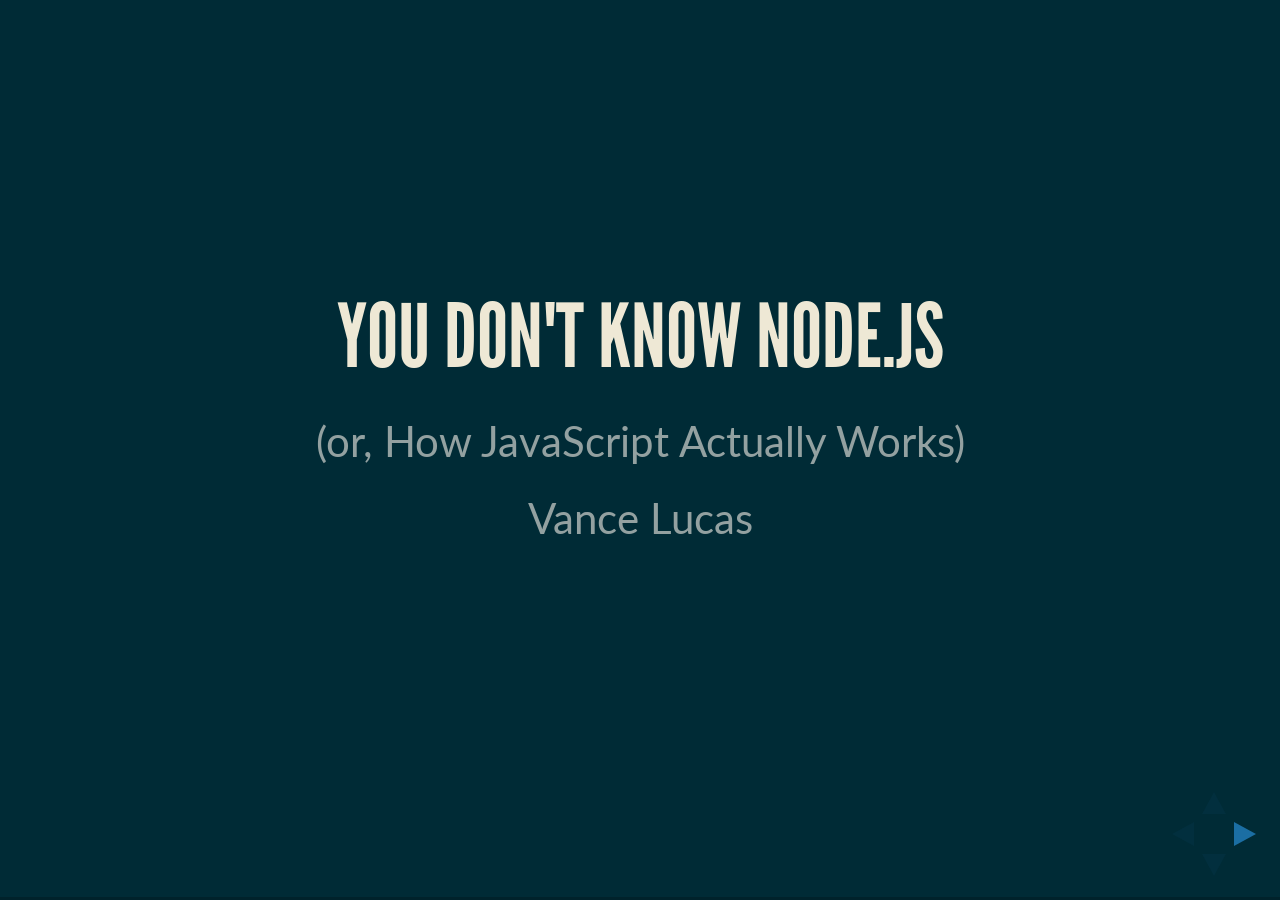
<file: index.html>
<!doctype html>
<html lang="en">

	<head>
		<meta charset="utf-8">

		<title>You Don't Know Node.js</title>

		<meta name="description" content="You don't know Node.js">
		<meta name="author" content="Vance Lucas">

		<meta name="apple-mobile-web-app-capable" content="yes">
		<meta name="apple-mobile-web-app-status-bar-style" content="black-translucent">

		<meta name="viewport" content="width=device-width, initial-scale=1.0, maximum-scale=1.0, user-scalable=no">

		<link rel="stylesheet" href="css/reveal.css">
		<link rel="stylesheet" href="css/theme/moon.css" id="theme">

		<!-- Theme used for syntax highlighting of code -->
		<link rel="stylesheet" href="lib/css/zenburn.css">
    <style type="text/css">
      .flex {
        display: flex;
      }
      .flex-item {
        display: flex;
      }
      .flex-1 {
        flex-grow: 1;
      }
    </style>

		<!-- Printing and PDF exports -->
		<script>
			var link = document.createElement( 'link' );
			link.rel = 'stylesheet';
			link.type = 'text/css';
			link.href = window.location.search.match( /print-pdf/gi ) ? 'css/print/pdf.css' : 'css/print/paper.css';
			document.getElementsByTagName( 'head' )[0].appendChild( link );
		</script>

		<!--[if lt IE 9]>
		<script src="lib/js/html5shiv.js"></script>
		<![endif]-->
	</head>

	<body>

		<div class="reveal">

			<!-- Any section element inside of this container is displayed as a slide -->
			<div class="slides">

<section data-markdown>
## You Don't Know Node.js

(or, How JavaScript Actually Works)

Vance Lucas
</section>

<section>
  <h2>Vance Lucas</h2>
  <div class="flex">
    <div class="flex-1">
      <h4>Personal</h4>
      <ul>
        <li>Web: <a href="http://vancelucas.com">vancelucas.com</a></li>
        <li>Twitter: <a href="https://twitter.com/vlucas">@vlucas</a></li>
        <li>Christian</li>
        <li>Oklahoma City, OK</li>
      </ul>
      <br />
      <br />

      <h4>Professional</h4>
      <ul>
        <li>Work: <del><a href="http://www.netsuite.com">NetSuite</a></del> <a href="http://www.oracle.com">Oracle</a></li>
        <li>User Group: <a href="http://okcjs.com">OKC.js</a></li>
        <li>Conference: <a href="http://thunderplainsconf.com">ThunderPlains</a></li>
        <li>Community: <a href="http://techlahoma.org">Techlahoma</a></li>
      </ul>
    </div>
    <img alt="Family" class="flex-item" height="540" src="img/family.jpg" />
  </div>
</section>

<section data-markdown>
## Two Parts

1. The Event Loop (aka "How JavaScript Actually Works")

2. Node.js Patterns and Pitfalls
</section>

<section data-markdown>
## The Event Loop

How JavaScript Actually Works
</section>

<section>
  <img alt="Node.js Event Loop" src="img/event-loop.png" />
  <small><a href="https://www.packtpub.com/web-development/build-network-application-node-video">https://www.packtpub.com/web-development/build-network-application-node-video</a></small>
</section>

<section data-markdown>
## How The Event Loop Works

* http://latentflip.com/loupe/

* Philip Roberts: What the heck is the event loop anyway?
  https://www.youtube.com/watch?v=8aGhZQkoFbQ
</section>

<section>
  <img alt="JS Environment" src="img/js-env.png" />
</section>

<section data-markdown>
# Demo
</section>

<section data-markdown>
### Don't Block The Event Loop!
* Don’t do heavy I/O, large file parsing, or major computations in your main process
* All major processing in compiled libraries or queue

* node-blocked NPM package
* https://github.com/tj/node-blocked
</section>

<section data-markdown>
# Node.js
</section>

<section data-markdown>
## Node Process

* Runs forever

* Does not cleanup/tear down

* Need to watch memory usage

* Callbacks for everything

* Single threaded (*)
</section>

<section data-markdown>
## Callbacks in JS

```
$.get('http://example.com', function (data) {
    console.log(data);
});
```
</section>

<section data-markdown>
## Callbacks in Node

```
var fs = require('fs');

fs.readFile('myfile.txt', function (err, data) {
  if (err) {
    console.error(err);
  }

  console.log('Got data: ', data);
});
```
</section>

<section data-markdown>
## Everything is async

```
db.users.find({ name: 'John Connor' }, function (err, users) {
  if (err) {
    res.json({
      success: false,
      message: 'Error: unable to find John Connor'
    });
  }

  let addresses = users.map((user) => user.address);
  res.json({
    success: true,
    addresses
  });
});
```
</section>

<section data-markdown>
## Promises
(for those who don't like callbaks)
</section>

<section data-markdown>
## Promises

```javascript
doSomething()
  .then(doThing2)
  .then(doThing3)
  .then(doThing4)
  .then(function (result) {
    doThing5(someArg, result);
  })
  .catch(function (e) {
    console.error("unable to read whatever")
  });
```
</section>

<section data-markdown>
## Parallel Exection

```javascript
Promise.all([
    doThing2,
    doThing3,
    doThing4
  ])
  .then(function (results) {
    doThing5(someArg, results);
  })
  .catch(console.error);
```
</section>

<section data-markdown>
## Callback Style

```javascript
fs.readFile("file.json", function (err, json) {
  if (err) {
    console.error("unable to read file");
  } else {
    try {
      json = JSON.parse(json);
      console.log(json.success);
    } catch(e) {
      console.error("invalid json in file");
    }
  }
});
```
</section>

<section data-markdown>
## Promises

```javascript
fs.readFileAsync("file.json")
  .then(JSON.parse)
  .then(console.log)
  .catch(SyntaxError, function(e) {
    console.error("Invalid json in file");
  })
  .catch(function(e) {
    console.error("Unable to read file")
  });
```
</section>

<section data-markdown>
# Databases
</section>

<section data-markdown>
## DB Connections

* How are you connecting to your db?

* Are you using a connection pool?

* Remember: Node runs forever, and does not cleanup after each request
</section>

<section data-markdown>
## Before

Typical style of PHP, Ruby, Python, etc.

```javascript
const options = require('../config');
const mysql = require('mysql');

// Single db connection
const connection = mysql.createConnection(options.mysql);

function getSettings(callback) {
  connection.query(
    'SELECT id, setting_name, setting_value FROM settings',
    callback
  );
}
```
</section>

<section data-markdown>
## After

Use connection pooling since Node.js runs forever

```javascript
const options = require('../config');
// ...
const mysqlPool = require('./mysqlPool');

// Connection pool
let connection = mysqlPool.create({ logSql: false }, "DBPool", options.mysql);

function getSettings(callback) {
  connection.query(
    'SELECT id, setting_name, setting_value FROM settings',
    callback
  );
}
```
</section>

<section data-markdown>
## Use Knex.js

In reality, just use a 3rd party library like Knex.js

```javascript
const knex = require('knex'); // Does connection pooling for you
const connection = require('knex')({
  client: 'pg',
  connection: process.env.DATABASE_URL
});

// Use Knex.js and Promises
function getSettings() {
  return connection.select('id', 'setting_name', 'setting_value')
    .from('settings');
}
```
</section>

<section data-markdown>
## Error Handling
</section>

<section data-markdown>
## On Unhandled Error...
* Node process crashes &amp; exits

* Need to catch and handle all errors

* Try/catch doesn’t work like you think

* Promises can help, but also have downsides
</section>

<section data-markdown>
## Uncaught Exceptions

```javascript
process.on('uncaughtException', function (err) {
  console.error('Uncaught exception: ', err);
  process.exit(1);
});
```
</section>

<section data-markdown>
## Unhandled Promise Rejections

```javascript
process.on('unhandledRejection', function (err, promise) {
  console.error('Unhandled Promise Rejection: ', err, promise);
  process.exit(1);
});
```
</section>

<section data-markdown>
## Naïve Try/Catch

```javascript
const fs = require('fs');

try {
  fs.readFile('doesnotexist.txt', function (err, data) {
    throw new Error('File does not exist!');
  });
} catch(e) {
  console.log('There was an error, but I handled it, right?');
}
```
</section>

<section data-markdown>
## Try/Catch Blocks
* Callbacks will be executed on the stack at a different time than your try/catch block

* They are basically useless unless they are **everywhere** in all your async callbacks

* Promises can help with 'catch' method

* async/await (future) will work with try/catch as expected
</section>


<section data-markdown>
## Future with async/await

```javascript
const fs = require('fs');

try {
  let file = await fs.readFile('doesnotexist.txt');
} catch(e) {
  console.log('There was an error, but I actually handled it this time.');
}
```
</section>

<section data-markdown>
## Gotchas
### Things to watch out for
</section>

<section data-markdown>
## Network I/O

* No default timeouts for network requests

* Sometimes you still have to .end() the connection itself on timeout event

* This is on purpose, **by design**
</section>

<section data-markdown>
## Adding Timeouts

```javascript
server.on('connection', function (socket) {
  console.log('SOCKET OPENED');
  socket.on('end', function() {
    log.info('SOCKET END: other end of the socket sends a FIN packet');
  });

  // Set & listen for timeout
  socket.setTimeout(2000);
  socket.on('timeout', function () {
    log.info('SOCKET TIMEOUT');
    socket.end(); // have to sever/end socket manually
  });
});
```
</section>

<section data-markdown>
## Express.js Routes

Sends a response

```javascript
app.get('/ping', function (req, res) {
  res.send('Pong');
});
```

Will not send a response

```javascript
app.get('/ping2', function (req, res) {
  console.log('Never ends HTTP request');
});
```
</section>

<section data-markdown>
## Keep it DRY
</section>

<section data-markdown>
## Response Logic

```javascript
app.post('/register', jsonApi.isType('user'), function (req, res) {
  users.register(req.body.data.attributes.first_name)
    .then(function (result) {
      res.json({ data: result });
    })
    .catch(function (err) {
      res.send('Error! ' + err);
    });
});
```

```javascript
app.get('/:id', function (req, res) {
  users.findById(req.params.id)
    .then(function (result) {
      res.json({ data: result });
    })
    .catch(function (err) {
      res.send('Error! ' + err);
    });
});
```
</section>

<section data-markdown>
## Logic-less routes

Use functions that return functions
```javascript
app.post('/register', jsonApi.isType('user'), function (req, res) {
  users.register(req.body.data.attributes.first_name)
    .then(sdk.respondWithResults(req, res, 201))
    .catch(sdk.respondWithError(req, res));
});
```

Pass in `req` and `res`

```javascript
app.get('/:id', function (req, res) {
  users.findById(req.params.id)
    .then(sdk.respondWithResults(req, res))
    .catch(sdk.respondWithError(req, res));
});
```

`respondWithResults` returns a closure
</section>

<section data-markdown>
## Passing req/res

Return closure that uses `results`

```javascript
function respondWithResults(req, res, type = 'result', httpStatus = 200) {
  return function (results) {
    if (!results) {
      results = {};
    }

    res.status(httpStatus).json(results);
  };
}
```
</section>

<section>
  <p style="font-size:2em;">setTimeout(callback, 2000)</p>
</section>

<section data-markdown>
## Questions?

Tomorrow:

"Effective Browser JavaScript Debugging" @ 10:00
</section>

			</div>

		</div>

		<script src="lib/js/head.min.js"></script>
		<script src="js/reveal.js"></script>

		<script>

			// More info https://github.com/hakimel/reveal.js#configuration
			Reveal.initialize({
				controls: true,
				progress: true,
				history: true,
				center: true,

				transition: 'slide', // none/fade/slide/convex/concave/zoom

				// More info https://github.com/hakimel/reveal.js#dependencies
				dependencies: [
					{ src: 'lib/js/classList.js', condition: function() { return !document.body.classList; } },
					{ src: 'plugin/markdown/marked.js', condition: function() { return !!document.querySelector( '[data-markdown]' ); } },
					{ src: 'plugin/markdown/markdown.js', condition: function() { return !!document.querySelector( '[data-markdown]' ); } },
					{ src: 'plugin/highlight/highlight.js', async: true, callback: function() { hljs.initHighlightingOnLoad(); } },
					{ src: 'plugin/zoom-js/zoom.js', async: true },
					{ src: 'plugin/notes/notes.js', async: true }
				]
			});

		</script>

	</body>
</html>
</file>
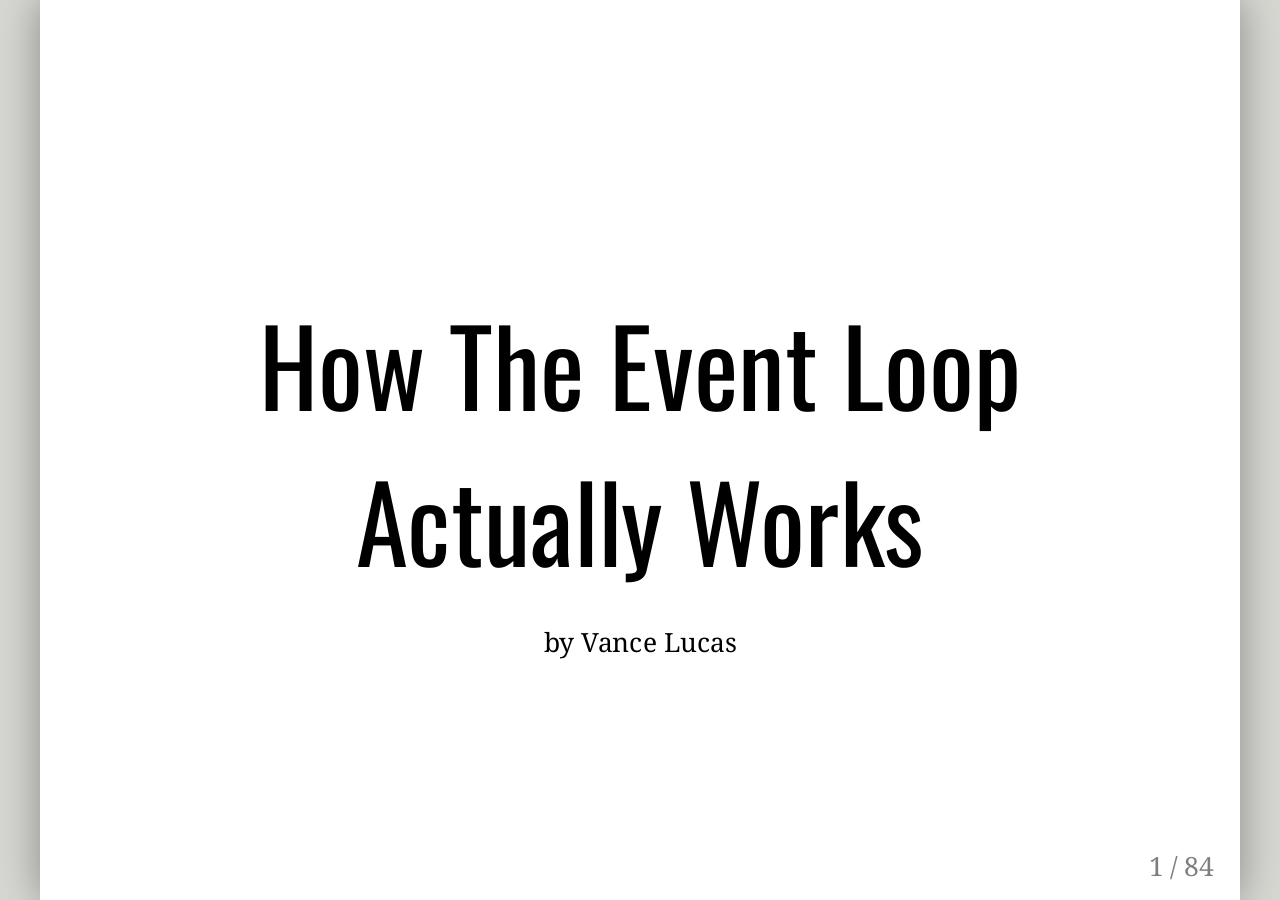
<file: example-event-loop/index.html>
<!DOCTYPE html>
<html>
  <head>
    <meta http-equiv="content-type" content="text/html; charset=utf-8" />
    <title>The Event Loop (or how Javascript works)</title>
    <style type="text/css" media="screen">
      @import url(http://fonts.googleapis.com/css?family=Droid+Serif);
      @import url(http://fonts.googleapis.com/css?family=Oswald);

      body {
        font-family: 'Droid Serif';
        font-size: 20px;
      }
      h1, h2, h3 {
        font-family: 'Oswald';
        font-weight: 400;
        margin-bottom: 0;
      }
      h1 { font-size: 4em; }
      h2 { font-size: 2em; }
      h3 { font-size: 1.6em; }
      .footnote {
        position: absolute;
        bottom: 3em;
        font-size: 12px;
      }
      li p {
        line-height: 1.25em;
        font-size: 1.25em;
      }
      .red { color: #fa0000; }
      .large { font-size: 2em; }
      a, a > code {
        color: rgb(249, 38, 114);
        text-decoration: none;
      }
      code {
        -moz-border-radius: 5px;
        -web-border-radius: 5px;
        background: #e7e8e2;
        border-radius: 5px;
        font-size: 14px;
      }
      .pull-left {
        float: left;
        width: 47%;
      }
      .pull-right {
        float: right;
        width: 47%;
      }
      .pull-right ~ p {
        clear: both;
      }
      #slideshow .slide .content code {
        font-size: 0.7em;
      }
      #slideshow .slide .content pre code {
        font-size: 0.8em;
        padding: 15px;
      }
      .inverse {
        background: #1A4162;
        color: #777872;
        text-shadow: 0 0 20px #333;
      }
      .inverse h1, .inverse h2 {
        color: #f3f3f3;
        line-height: 1.1em;
      }

      /* Slide-specific styling */
      #slide-inverse .footnote {
        bottom: 12px;
        left: 20px;
      }

      /* Two-column layout */
      .left-column {
        color: #777;
        width: 20%;
        height: 92%;
        float: left;
      }
      .left-column h2:last-of-type, .left-column h3:last-child {
        color: #000;
      }
      .right-column {
        width: 75%;
        float: right;
        padding-top: 2em;
      }

      .small ul {
          font-size: 1.0em;
          line-height: 1.3em;
      }

      ul {
        font-size: 1.5em;
        line-height: 1.5em;
      }

      ul ul {
        font-size: .95em;
        line-height: 1.2em;
      }
      .remark-slide-content {
        height: 100%;
      }
    </style>
    <link rel="stylesheet" type="text/css" href="js-runtime-overview.css" />
    <link rel="stylesheet" type="text/css" href="callstack.css" />
    <link rel="stylesheet" type="text/css" href="js-runtime-viz.css" />
  </head>
  <body>
    <textarea id="source">
class: middle, center
#How The Event Loop Actually Works
by Vance Lucas

---
## Source Material
* Philip Roberts: What the heck is the event loop anyway? https://www.youtube.com/watch?v=8aGhZQkoFbQ
* http://latentflip.com/loupe/
---
<!--
Picture of Javascript runtime
General overview
-->
<div id="js-runtime-overview">
    <div class="js-runtime">
        <div class="heap">
            Heap
            <div class="heap-obj heap-obj1"></div>
            <div class="heap-obj heap-obj2"></div>
            <div class="heap-obj heap-obj3"></div>
        </div>
        <div class="stack">
            Stack
            <div class="stack-obj-container">
                <div class="stack-obj">baz()</div>
                <div class="stack-obj">bar()</div>
                <div class="stack-obj">foo()</div>
                <div class="stack-obj">main()</div>
            </div>
        </div>
    </div>
    <img class="event-loop" src="event-loop.png" />
    <div class="callback-queue">
        <div class="callback">cb</div>
        <div class="callback">cb</div>
        <div class="callback">cb</div>
        <div class="callback">cb</div>
        <div class="callback">cb</div>
        <div class="callback">cb</div>
    </div>
    <div class="external-apis">
        <div class="api">setTimeout</div>
        <div class="api">I/O</div>
        <div class="api">Rendering</div>
    </div>
    <div class="event-loop-label">Event Loop</div>
    <div class="callback-queue-label">Callback Queue</div>
    <div class="js-runtime-label">JS Runtime</div>
    <div class="external-apis-label">External APIs</div>
</div>

---
#Call Stack

* Currently executing code
* Javascript has exactly 1 callstack
* Hence why commonly explained as single threaded

---
class: middle, center
##Example

---
<!-- Basic Call Stack Example -->
<div class="call-stack-viz">
    <div class="call-stack-label">Call Stack</div>
    <div class="call-stack"></div>
    <div class="codes">
        <pre class="code concat-code">
function concat(str1, str2) {
    return str1 + "" + str2;
}
        </pre>
        <pre class="code combine-code">
function combineNames(user) {
    return concat(user.first,
                  user.last);
}
        </pre>
        <pre class="code print-code">
function printUsername(user) {
    var name = combineNames(user);
    console.log(name);
}
        </pre>
        <pre class="code">
printUsername({
    first: "John",
    last: "Doe"
});
        </pre>
    </div>
</div>

---
<!-- Basic Call Stack Example -->
<div class="call-stack-viz">
    <div class="call-stack-label">Call Stack</div>
    <div class="call-stack">
        <div class="call-stack-container">
            <div class="call">(Anonymous Function)()</div>
        </div>
    </div>
    <div class="codes on-stack">
        <pre class="code concat-code">
function concat(str1, str2) {
    return str1 + "" + str2;
}
        </pre>
        <pre class="code combine-code">
function combineNames(user) {
    return concat(user.first,
                  user.last);
}
        </pre>
        <pre class="code print-code">
function printUsername(user) {
    var name = combineNames(user);
    console.log(name);
}
        </pre>
        <pre class="code">
printUsername({
    first: "John",
    last: "Doe"
});
        </pre>
    </div>
</div>

---
<!-- Basic Call Stack Example -->
<div class="call-stack-viz">
    <div class="call-stack-label">Call Stack</div>
    <div class="call-stack">
        <div class="call-stack-container">
            <div class="call">printUsername()</div>
            <div class="call">(Anonymous Function)()</div>
        </div>
    </div>
    <div class="codes on-stack">
        <pre class="code concat-code">
function concat(str1, str2) {
    return str1 + "" + str2;
}
        </pre>
        <pre class="code combine-code">
function combineNames(user) {
    return concat(user.first,
                  user.last);
}
        </pre>
        <pre class="code print-code on-stack">
function printUsername(user) {
    var name = combineNames(user);
    console.log(name);
}
        </pre>
        <pre class="code">
printUsername({
    first: "John",
    last: "Doe"
});
        </pre>
    </div>
</div>

---
<!-- Basic Call Stack Example -->
<div class="call-stack-viz">
    <div class="call-stack-label">Call Stack</div>
    <div class="call-stack on-stack">
        <div class="call-stack-container">
            <div class="call">combineNames()</div>
            <div class="call">printUsername()</div>
            <div class="call">(Anonymous Function)()</div>
        </div>
    </div>
    <div class="codes on-stack">
        <pre class="code concat-code">
function concat(str1, str2) {
    return str1 + "" + str2;
}
        </pre>
        <pre class="code combine-code on-stack">
function combineNames(user) {
    return concat(user.first,
                  user.last);
}
        </pre>
        <pre class="code print-code on-stack">
function printUsername(user) {
    var name = combineNames(user);
    console.log(name);
}
        </pre>
        <pre class="code">
printUsername({
    first: "John",
    last: "Doe"
});
        </pre>
    </div>
</div>

---
<!-- Basic Call Stack Example -->
<div class="call-stack-viz">
    <div class="call-stack-label">Call Stack</div>
    <div class="call-stack on-stack">
        <div class="call-stack-container">
            <div class="call">concat()</div>
            <div class="call">combineNames()</div>
            <div class="call">printUsername()</div>
            <div class="call">(Anonymous Function)()</div>
        </div>
    </div>
    <div class="codes on-stack">
        <pre class="code concat-code on-stack">
function concat(str1, str2) {
    return str1 + "" + str2;
}
        </pre>
        <pre class="code combine-code on-stack">
function combineNames(user) {
    return concat(user.first,
                  user.last);
}
        </pre>
        <pre class="code print-code on-stack">
function printUsername(user) {
    var name = combineNames(user);
    console.log(name);
}
        </pre>
        <pre class="code">
printUsername({
    first: "John",
    last: "Doe"
});
        </pre>
    </div>
</div>

---
<!-- Basic Call Stack Example -->
<div class="call-stack-viz">
    <div class="call-stack-label">Call Stack</div>
    <div class="call-stack on-stack">
        <div class="call-stack-container">
            <div class="call">combineNames()</div>
            <div class="call">printUsername()</div>
            <div class="call">(Anonymous Function)()</div>
        </div>
    </div>
    <div class="codes on-stack">
        <pre class="code concat-code">
function concat(str1, str2) {
    return str1 + "" + str2;
}
        </pre>
        <pre class="code combine-code on-stack">
function combineNames(user) {
    return concat(user.first,
                  user.last);
}
        </pre>
        <pre class="code print-code on-stack">
function printUsername(user) {
    var name = combineNames(user);
    console.log(name);
}
        </pre>
        <pre class="code">
printUsername({
    first: "John",
    last: "Doe"
});
        </pre>
    </div>
</div>

---
<!-- Basic Call Stack Example -->
<div class="call-stack-viz">
    <div class="call-stack-label">Call Stack</div>
    <div class="call-stack on-stack">
        <div class="call-stack-container">
            <div class="call">printUsername()</div>
            <div class="call">(Anonymous Function)()</div>
        </div>
    </div>
    <div class="codes on-stack">
        <pre class="code concat-code">
function concat(str1, str2) {
    return str1 + "" + str2;
}
        </pre>
        <pre class="code combine-code">
function combineNames(user) {
    return concat(user.first,
                  user.last);
}
        </pre>
        <pre class="code print-code on-stack">
function printUsername(user) {
    var name = combineNames(user);
    console.log(name);
}
        </pre>
        <pre class="code">
printUsername({
    first: "John",
    last: "Doe"
});
        </pre>
    </div>
</div>

---
<!-- Basic Call Stack Example -->
<div class="call-stack-viz">
    <div class="call-stack-label">Call Stack</div>
    <div class="call-stack on-stack">
        <div class="call-stack-container">
            <div class="call">console.log()</div>
            <div class="call">printUsername()</div>
            <div class="call">(Anonymous Function)()</div>
        </div>
    </div>
    <div class="codes on-stack">
        <pre class="code concat-code">
function concat(str1, str2) {
    return str1 + "" + str2;
}
        </pre>
        <pre class="code combine-code">
function combineNames(user) {
    return concat(user.first,
                  user.last);
}
        </pre>
        <pre class="code print-code on-stack">
function printUsername(user) {
    var name = combineNames(user);
    console.log(name);
}
        </pre>
        <pre class="code">
printUsername({
    first: "John",
    last: "Doe"
});
        </pre>
    </div>
</div>

---
<!-- Basic Call Stack Example -->
<div class="call-stack-viz">
    <div class="call-stack-label">Call Stack</div>
    <div class="call-stack on-stack">
        <div class="call-stack-container">
            <div class="call">printUsername()</div>
            <div class="call">(Anonymous Function)()</div>
        </div>
    </div>
    <div class="codes on-stack">
        <pre class="code concat-code">
function concat(str1, str2) {
    return str1 + "" + str2;
}
        </pre>
        <pre class="code combine-code">
function combineNames(user) {
    return concat(user.first,
                  user.last);
}
        </pre>
        <pre class="code print-code on-stack">
function printUsername(user) {
    var name = combineNames(user);
    console.log(name);
}
        </pre>
        <pre class="code">
printUsername({
    first: "John",
    last: "Doe"
});
        </pre>
    </div>
</div>

---
<!-- Basic Call Stack Example -->
<div class="call-stack-viz">
    <div class="call-stack-label">Call Stack</div>
    <div class="call-stack on-stack">
        <div class="call-stack-container">
            <div class="call">(Anonymous Function)()</div>
        </div>
    </div>
    <div class="codes on-stack">
        <pre class="code concat-code">
function concat(str1, str2) {
    return str1 + "" + str2;
}
        </pre>
        <pre class="code combine-code">
function combineNames(user) {
    return concat(user.first,
                  user.last);
}
        </pre>
        <pre class="code print-code">
function printUsername(user) {
    var name = combineNames(user);
    console.log(name);
}
        </pre>
        <pre class="code">
printUsername({
    first: "John",
    last: "Doe"
});
        </pre>
    </div>
</div>

---
<!-- Basic Call Stack Example -->
<div class="call-stack-viz">
    <div class="call-stack-label">Call Stack</div>
    <div class="call-stack">
        <div class="call-stack-container">
        </div>
    </div>
    <div class="codes">
        <pre class="code concat-code">
function concat(str1, str2) {
    return str1 + "" + str2;
}
        </pre>
        <pre class="code combine-code">
function combineNames(user) {
    return concat(user.first,
                  user.last);
}
        </pre>
        <pre class="code print-code">
function printUsername(user) {
    var name = combineNames(user);
    console.log(name);
}
        </pre>
        <pre class="code">
printUsername({
    first: "John",
    last: "Doe"
});
        </pre>
    </div>
</div>





---
class: middle, center
##Stack Overflow

---
<!-- Stack Overflow Example -->
<div class="call-stack-viz">
    <div class="call-stack-label">Call Stack</div>
    <div class="call-stack">
        <div class="call-stack-container">
        </div>
    </div>
    <div class="codes">
        <pre class="code foo-code">
function foo() {
    return foo();
}
        </pre>
        <pre class="code">
foo();
        </pre>
    </div>
</div>

---
<!-- Stack Overflow Example -->
<div class="call-stack-viz">
    <div class="call-stack-label">Call Stack</div>
    <div class="call-stack">
        <div class="call-stack-container">
            <div class="call">(Anonymous Function)()</div>
        </div>
    </div>
    <div class="codes on-stack">
        <pre class="code foo-code">
function foo() {
    return foo();
}
        </pre>
        <pre class="code">
foo();
        </pre>
    </div>
</div>

---
<!-- Stack Overflow Example -->
<div class="call-stack-viz">
    <div class="call-stack-label">Call Stack</div>
    <div class="call-stack">
        <div class="call-stack-container">
            <div class="call">foo()</div>
            <div class="call">(Anonymous Function)()</div>
        </div>
    </div>
    <div class="codes on-stack">
        <pre class="code foo-code on-stack">
function foo() {
    return foo();
}
        </pre>
        <pre class="code">
foo();
        </pre>
    </div>
</div>

---
<!-- Stack Overflow Example -->
<div class="call-stack-viz">
    <div class="call-stack-label">Call Stack</div>
    <div class="call-stack">
        <div class="call-stack-container">
            <div class="call">foo()</div>
            <div class="call">foo()</div>
            <div class="call">(Anonymous Function)()</div>
        </div>
    </div>
    <div class="codes on-stack">
        <pre class="code foo-code on-stack">
function foo() {
    return foo();
}
        </pre>
        <pre class="code">
foo();
        </pre>
    </div>
</div>

---
<!-- Stack Overflow Example -->
<div class="call-stack-viz">
    <div class="call-stack-label">Call Stack</div>
    <div class="call-stack">
        <div class="call-stack-container">
            <div class="call">foo()</div>
            <div class="call">foo()</div>
            <div class="call">foo()</div>
            <div class="call">(Anonymous Function)()</div>
        </div>
    </div>
    <div class="codes on-stack">
        <pre class="code foo-code on-stack">
function foo() {
    return foo();
}
        </pre>
        <pre class="code">
foo();
        </pre>
    </div>
</div>

---
<!-- Stack Overflow Example -->
<div class="call-stack-viz">
    <div class="call-stack-label">Call Stack</div>
    <div class="call-stack">
        <div class="call-stack-container">
            <div class="call">foo()</div>
            <div class="call">foo()</div>
            <div class="call">foo()</div>
            <div class="call">foo()</div>
            <div class="call">(Anonymous Function)()</div>
        </div>
    </div>
    <div class="codes on-stack">
        <pre class="code foo-code on-stack">
function foo() {
    return foo();
}
        </pre>
        <pre class="code">
foo();
        </pre>
    </div>
</div>

---
<!-- Stack Overflow Example -->
<div class="call-stack-viz">
    <div class="call-stack-label">Call Stack</div>
    <div class="call-stack">
        <div class="call-stack-container">
            <div class="call">foo()</div>
            <div class="call">foo()</div>
            <div class="call">foo()</div>
            <div class="call">foo()</div>
            <div class="call">foo()</div>
            <div class="call">(Anonymous Function)()</div>
        </div>
    </div>
    <div class="codes on-stack">
        <pre class="code foo-code on-stack">
function foo() {
    return foo();
}
        </pre>
        <pre class="code">
foo();
        </pre>
    </div>
</div>

---
<!-- Stack Overflow Example -->
<div class="call-stack-viz">
    <div class="call-stack-label">Call Stack</div>
    <div class="call-stack">
        <div class="call-stack-container">
            <div class="call">foo()</div>
            <div class="call">foo()</div>
            <div class="call">foo()</div>
            <div class="call">foo()</div>
            <div class="call">foo()</div>
            <div class="call">foo()</div>
            <div class="call">(Anonymous Function)()</div>
        </div>
    </div>
    <div class="codes on-stack">
        <pre class="code foo-code on-stack">
function foo() {
    return foo();
}
        </pre>
        <pre class="code">
foo();
        </pre>
    </div>
</div>

---
<!-- Stack Overflow Example -->
<div class="call-stack-viz">
    <div class="call-stack-label">Call Stack</div>
    <div class="call-stack">
        <div class="call-stack-container">
            <div class="call">foo()</div>
            <div class="call">foo()</div>
            <div class="call">foo()</div>
            <div class="call">foo()</div>
            <div class="call">foo()</div>
            <div class="call">foo()</div>
            <div class="call">foo()</div>
            <div class="call">(Anonymous Function)()</div>
        </div>
    </div>
    <div class="codes on-stack">
        <pre class="code foo-code on-stack">
function foo() {
    return foo();
}
        </pre>
        <pre class="code">
foo();
        </pre>
    </div>
</div>

---
<!-- Stack Overflow Example -->
<div class="call-stack-viz">
    <div class="call-stack-label">Call Stack</div>
    <div class="call-stack">
        <div class="call-stack-container">
            <div class="call">foo()</div>
            <div class="call">foo()</div>
            <div class="call">foo()</div>
            <div class="call">foo()</div>
            <div class="call">foo()</div>
            <div class="call">foo()</div>
            <div class="call">foo()</div>
            <div class="call">foo()</div>
            <div class="call">(Anonymous Function)()</div>
        </div>
    </div>
    <div class="codes on-stack">
        <pre class="code foo-code on-stack">
function foo() {
    return foo();
}
        </pre>
        <pre class="code">
foo();
        </pre>
    </div>
</div>

---
<!-- Stack Overflow Example -->
<div class="call-stack-viz">
    <div class="call-stack-label">Call Stack</div>
    <div class="call-stack">
        <div class="call-stack-container">
            <div class="call">foo()</div>
            <div class="call">foo()</div>
            <div class="call">foo()</div>
            <div class="call">foo()</div>
            <div class="call">foo()</div>
            <div class="call">foo()</div>
            <div class="call">foo()</div>
            <div class="call">foo()</div>
            <div class="call">foo()</div>
            <div class="call">(Anonymous Function)()</div>
        </div>
    </div>
    <div class="codes on-stack">
        <pre class="code foo-code on-stack">
function foo() {
    return foo();
}
        </pre>
        <pre class="code">
foo();
        </pre>
    </div>
</div>

---
<!-- Stack Overflow Example -->
<div class="call-stack-viz">
    <div class="call-stack-label">Call Stack</div>
    <div class="call-stack">
        <div class="call-stack-container">
            <div class="call">foo()</div>
            <div class="call">foo()</div>
            <div class="call">foo()</div>
            <div class="call">foo()</div>
            <div class="call">foo()</div>
            <div class="call">foo()</div>
            <div class="call">foo()</div>
            <div class="call">foo()</div>
            <div class="call">foo()</div>
            <div class="call">(Anonymous Function)()</div>
        </div>
    </div>
    <div class="codes on-stack">
        <pre class="code foo-code on-stack">
function foo() {
    return foo();
}
        </pre>
        <pre class="code">
foo();
        </pre>
    </div>
    <img class="fail" src="explosion.png" />
    <img class="error" src="stackoverflow.png" />
</div>


---
layout: false
class: middle, center, inverse
#The Event Loop and friends

---
<div id="js-runtime-overview">
    <div class="js-runtime">
        <div class="heap">
            Heap
            <div class="heap-obj heap-obj1"></div>
            <div class="heap-obj heap-obj2"></div>
            <div class="heap-obj heap-obj3"></div>
        </div>
        <div class="stack">
            Stack
            <div class="stack-obj-container">
                <div class="stack-obj">baz()</div>
                <div class="stack-obj">bar()</div>
                <div class="stack-obj">foo()</div>
                <div class="stack-obj">main()</div>
            </div>
        </div>
    </div>
    <img class="event-loop" src="event-loop.png" />
    <div class="callback-queue">
        <div class="callback">cb</div>
        <div class="callback">cb</div>
        <div class="callback">cb</div>
        <div class="callback">cb</div>
        <div class="callback">cb</div>
        <div class="callback">cb</div>
    </div>
    <div class="external-apis">
        <div class="api">setTimeout</div>
        <div class="api">I/O</div>
        <div class="api">Rendering</div>
    </div>
    <div class="event-loop-label">Event Loop</div>
    <div class="callback-queue-label">Callback Queue</div>
    <div class="js-runtime-label">JS Runtime</div>
    <div class="external-apis-label">External APIs</div>
</div>

---
<div id="js-runtime-overview">
    <div class="js-runtime">
        <div class="heap">
            Heap
            <div class="heap-obj heap-obj1"></div>
            <div class="heap-obj heap-obj2"></div>
            <div class="heap-obj heap-obj3"></div>
        </div>
        <div class="stack">
            Stack
            <div class="stack-obj-container">
                <div class="stack-obj">baz()</div>
                <div class="stack-obj">bar()</div>
                <div class="stack-obj">foo()</div>
                <div class="stack-obj">main()</div>
            </div>
        </div>
    </div>
    <div class="js-runtime-gray"></div>
    <img class="event-loop" src="event-loop.png" />
    <div class="callback-queue">
        <div class="callback">cb</div>
        <div class="callback">cb</div>
        <div class="callback">cb</div>
        <div class="callback">cb</div>
        <div class="callback">cb</div>
        <div class="callback">cb</div>
    </div>
    <div class="external-apis">
        <div class="api">setTimeout</div>
        <div class="api">I/O</div>
        <div class="api">Rendering</div>
    </div>
    <div class="event-loop-label">Event Loop</div>
    <div class="callback-queue-label">Callback Queue</div>
    <div class="js-runtime-label">JS Runtime</div>
    <div class="external-apis-label">External APIs</div>
</div>

---
#Callback/Task Queue

* Holds the list of tasks/callbacks to be executed next
* Is unbounded (can grow infinitely long)
* Multiple ways to add things to it
    - setTimeout(fn, 0);
    - setImmediate(fn);
    - nextTick(fn);


---
#External APIs
* Do everything not Javascript related
* Can use other threads
* Examples of External APIs
    - Network I/O
    - Rendering Calls
    - Timeouts/Intervals
    - File System Access
    - C++ code
    - Web Workers


---
#Event Loop
<!--
Who knows what an event loop is?
Who's written one?
-->

* Loop that waits for and dispatches events from the callback queue to the callstack
* Only dispatches when callstack is empty
* You have no control over this

<!--
Literally all it does, grabs events off of the task queue and replaces the call stack with the code from the task queue
-->

---
class: middle, center
##Async example

---
<!-- SetTimeout Example -->
<div class="js-runtime-viz">
    <div class="call-stack-label">Call Stack</div>
    <div class="external-apis-label">External APIs</div>
    <div class="console-label">Console</div>
    <div class="callback-queue-label">Callback Queue</div>
    <div class="call-stack">
        <div class="call-stack-container">
        </div>
    </div>
    <div class="external-apis">
        <div class="call-stack-container">
        </div>
    </div>
    <div class="codes">

```
function doTimeout() {
    console.log("Timeout complete");
}

setTimeout(doTimeout, 5000);

console.log("Waiting for timeout");
```
</div>
    <pre class="console">
    </pre>
    <div class="callback-queue">
    </div>
    <img class="event-loop" src="event-loop.png" />
</div>

---
<!-- SetTimeout Example -->
<div class="js-runtime-viz">
    <div class="call-stack-label">Call Stack</div>
    <div class="external-apis-label">External APIs</div>
    <div class="console-label">Console</div>
    <div class="callback-queue-label">Callback Queue</div>
    <div class="call-stack">
        <div class="call-stack-container">
            <div class="call">(Anonymous Function)()</div>
        </div>
    </div>
    <div class="external-apis">
        <div class="api-container">
        </div>
    </div>
    <div class="codes">

```
function doTimeout() {
    console.log("Timeout complete");
}

setTimeout(doTimeout, 5000);

console.log("Waiting for timeout");
```
</div>
    <pre class="console">
    </pre>
    <div class="callback-queue">
    </div>
    <img class="event-loop" src="event-loop.png" />
</div>

---
<!-- SetTimeout Example -->
<div class="js-runtime-viz">
    <div class="call-stack-label">Call Stack</div>
    <div class="external-apis-label">External APIs</div>
    <div class="console-label">Console</div>
    <div class="callback-queue-label">Callback Queue</div>
    <div class="call-stack">
        <div class="call-stack-container">
            <div class="call">setTimeout()</div>
            <div class="call">(Anonymous Function)()</div>
        </div>
    </div>
    <div class="external-apis">
        <div class="api-container">
        </div>
    </div>
    <div class="codes">

```
function doTimeout() {
    console.log("Timeout complete");
}

setTimeout(doTimeout, 5000);

console.log("Waiting for timeout");
```
</div>
    <pre class="console">
    </pre>
    <div class="callback-queue">
    </div>
    <img class="event-loop" src="event-loop.png" />
</div>

---
<!-- SetTimeout Example -->
<div class="js-runtime-viz">
    <div class="call-stack-label">Call Stack</div>
    <div class="external-apis-label">External APIs</div>
    <div class="console-label">Console</div>
    <div class="callback-queue-label">Callback Queue</div>
    <div class="call-stack">
        <div class="call-stack-container">
            <div class="call">(Anonymous Function)()</div>
        </div>
    </div>
    <div class="external-apis">
        <div class="api-container">
            <div class="api">
                setTimeout
                <img src="spinner.gif" />
                <div class="cb">doTimeout</div>
            </div>
        </div>
    </div>
    <div class="codes">

```
function doTimeout() {
    console.log("Timeout complete");
}

setTimeout(doTimeout, 5000);

console.log("Waiting for timeout");
```
</div>
    <pre class="console">
    </pre>
    <div class="callback-queue">
    </div>
    <img class="event-loop" src="event-loop.png" />
</div>

---
<!-- SetTimeout Example -->
<div class="js-runtime-viz">
    <div class="call-stack-label">Call Stack</div>
    <div class="external-apis-label">External APIs</div>
    <div class="console-label">Console</div>
    <div class="callback-queue-label">Callback Queue</div>
    <div class="call-stack">
        <div class="call-stack-container">
            <div class="call">console.log()</div>
            <div class="call">(Anonymous Function)()</div>
        </div>
    </div>
    <div class="external-apis">
        <div class="api-container">
            <div class="api">
                setTimeout
                <img src="spinner.gif" />
                <div class="cb">doTimeout</div>
            </div>
        </div>
    </div>
    <div class="codes">

```
function doTimeout() {
    console.log("Timeout complete");
}

setTimeout(doTimeout, 5000);

console.log("Waiting for timeout");
```
</div>
    <pre class="console">
    </pre>
    <div class="callback-queue">
    </div>
    <img class="event-loop" src="event-loop.png" />
</div>

---
<!-- SetTimeout Example -->
<div class="js-runtime-viz">
    <div class="call-stack-label">Call Stack</div>
    <div class="external-apis-label">External APIs</div>
    <div class="console-label">Console</div>
    <div class="callback-queue-label">Callback Queue</div>
    <div class="call-stack">
        <div class="call-stack-container">
            <div class="call">(Anonymous Function)()</div>
        </div>
    </div>
    <div class="external-apis">
        <div class="api-container">
            <div class="api">
                setTimeout
                <img src="spinner.gif" />
                <div class="cb">doTimeout</div>
            </div>
        </div>
    </div>
    <div class="codes">

```
function doTimeout() {
    console.log("Timeout complete");
}

setTimeout(doTimeout, 5000);

console.log("Waiting for timeout");
```
</div>
    <pre class="console">
Waiting for timeout
    </pre>
    <div class="callback-queue">
    </div>
    <img class="event-loop" src="event-loop.png" />
</div>


---
<!-- SetTimeout Example -->
<div class="js-runtime-viz">
    <div class="call-stack-label">Call Stack</div>
    <div class="external-apis-label">External APIs</div>
    <div class="console-label">Console</div>
    <div class="callback-queue-label">Callback Queue</div>
    <div class="call-stack">
        <div class="call-stack-container">
        </div>
    </div>
    <div class="external-apis">
        <div class="api-container">
            <div class="api">
                setTimeout
                <img src="spinner.gif" />
                <div class="cb">doTimeout</div>
            </div>
        </div>
    </div>
    <div class="codes">

```
function doTimeout() {
    console.log("Timeout complete");
}

setTimeout(doTimeout, 5000);

console.log("Waiting for timeout");
```
</div>
    <pre class="console">
Waiting for timeout
    </pre>
    <div class="callback-queue">
    </div>
    <img class="event-loop" src="event-loop.png" />
</div>

---
<!-- SetTimeout Example -->
<div class="js-runtime-viz">
    <div class="call-stack-label">Call Stack</div>
    <div class="external-apis-label">External APIs</div>
    <div class="console-label">Console</div>
    <div class="callback-queue-label">Callback Queue</div>
    <div class="call-stack">
        <div class="call-stack-container">
        </div>
    </div>
    <div class="external-apis">
        <div class="api-container">
        </div>
    </div>
    <div class="codes">

```
function doTimeout() {
    console.log("Timeout complete");
}

setTimeout(doTimeout, 5000);

console.log("Waiting for timeout");
```
</div>
    <pre class="console">
Waiting for timeout
    </pre>
    <div class="callback-queue">
        <div class="cb">doTimeout</div>
    </div>
    <img class="event-loop" src="event-loop.png" />
</div>

---
<!-- SetTimeout Example -->
<div class="js-runtime-viz">
    <div class="call-stack-label">Call Stack</div>
    <div class="external-apis-label">External APIs</div>
    <div class="console-label">Console</div>
    <div class="callback-queue-label">Callback Queue</div>
    <div class="call-stack">
        <div class="call-stack-container">
            <div class="call">doTimeout()</div>
        </div>
    </div>
    <div class="external-apis">
        <div class="api-container">
        </div>
    </div>
    <div class="codes">

```
function doTimeout() {
    console.log("Timeout complete");
}

setTimeout(doTimeout, 5000);

console.log("Waiting for timeout");
```
</div>
    <pre class="console">
Waiting for timeout
    </pre>
    <div class="callback-queue">
    </div>
    <img class="event-loop" src="event-loop.png" />
</div>

---
<!-- SetTimeout Example -->
<div class="js-runtime-viz">
    <div class="call-stack-label">Call Stack</div>
    <div class="external-apis-label">External APIs</div>
    <div class="console-label">Console</div>
    <div class="callback-queue-label">Callback Queue</div>
    <div class="call-stack">
        <div class="call-stack-container">
            <div class="call">console.log()</div>
            <div class="call">doTimeout()</div>
        </div>
    </div>
    <div class="external-apis">
        <div class="api-container">
        </div>
    </div>
    <div class="codes">

```
function doTimeout() {
    console.log("Timeout complete");
}

setTimeout(doTimeout, 5000);

console.log("Waiting for timeout");
```
</div>
    <pre class="console">
Waiting for timeout
    </pre>
    <div class="callback-queue">
    </div>
    <img class="event-loop" src="event-loop.png" />
</div>

---
<!-- SetTimeout Example -->
<div class="js-runtime-viz">
    <div class="call-stack-label">Call Stack</div>
    <div class="external-apis-label">External APIs</div>
    <div class="console-label">Console</div>
    <div class="callback-queue-label">Callback Queue</div>
    <div class="call-stack">
        <div class="call-stack-container">
            <div class="call">doTimeout()</div>
        </div>
    </div>
    <div class="external-apis">
        <div class="api-container">
        </div>
    </div>
    <div class="codes">

```
function doTimeout() {
    console.log("Timeout complete");
}

setTimeout(doTimeout, 5000);

console.log("Waiting for timeout");
```
</div>
    <pre class="console">
Waiting for timeout
Timeout complete
    </pre>
    <div class="callback-queue">
    </div>
    <img class="event-loop" src="event-loop.png" />
</div>

---
<!-- SetTimeout Example -->
<div class="js-runtime-viz">
    <div class="call-stack-label">Call Stack</div>
    <div class="external-apis-label">External APIs</div>
    <div class="console-label">Console</div>
    <div class="callback-queue-label">Callback Queue</div>
    <div class="call-stack">
        <div class="call-stack-container">
        </div>
    </div>
    <div class="external-apis">
        <div class="api-container">
        </div>
    </div>
    <div class="codes">

```
function doTimeout() {
    console.log("Timeout complete");
}

setTimeout(doTimeout, 5000);

console.log("Waiting for timeout");
```
</div>
    <pre class="console">
Waiting for timeout
Timeout complete
    </pre>
    <div class="callback-queue">
    </div>
    <img class="event-loop" src="event-loop.png" />
</div>








---
class: middle, center
##Browser - Element onClick

---
<!-- Interactive onclick event -->
<div class="js-runtime-viz">
    <div class="call-stack-label">Call Stack</div>
    <div class="external-apis-label">External APIs</div>
    <div class="console-label">Console</div>
    <div class="callback-queue-label">Callback Queue</div>
    <div class="call-stack">
        <div class="call-stack-container">
        </div>
    </div>
    <div class="external-apis">
        <div class="api-container">
        </div>
    </div>
<div class="codes">

```
function handleClick(evt) {
    console.log("Clicked!!")
}

var btn = document
        .getElementById("theButton");

btn.addEventListener('click',
                        handleClick);
```
</div>
    <pre class="console">
    </pre>
    <div class="callback-queue">
    </div>
    <img class="event-loop" src="event-loop.png" />
</div>

---
<!-- Interactive onclick event -->
<div class="js-runtime-viz">
    <div class="call-stack-label">Call Stack</div>
    <div class="external-apis-label">External APIs</div>
    <div class="console-label">Console</div>
    <div class="callback-queue-label">Callback Queue</div>
    <div class="call-stack">
        <div class="call-stack-container">
            <div class="call">(Anonymous Function)()</div>
        </div>
    </div>
    <div class="external-apis">
        <div class="api-container">
        </div>
    </div>
<div class="codes">

```
function handleClick(evt) {
    console.log("Clicked!!")
}

var btn = document
        .getElementById("theButton");

btn.addEventListener('click',
                        handleClick);
```
</div>
    <pre class="console">
    </pre>
    <div class="callback-queue">
    </div>
    <img class="event-loop" src="event-loop.png" />
</div>


---
<!-- Interactive onclick event -->
<div class="js-runtime-viz">
    <div class="call-stack-label">Call Stack</div>
    <div class="external-apis-label">External APIs</div>
    <div class="console-label">Console</div>
    <div class="callback-queue-label">Callback Queue</div>
    <div class="call-stack">
        <div class="call-stack-container">
            <div class="call">document.getElementById()</div>
            <div class="call">(Anonymous Function)()</div>
        </div>
    </div>
    <div class="external-apis">
        <div class="api-container">
        </div>
    </div>
<div class="codes">

```
function handleClick(evt) {
    console.log("Clicked!!")
}

var btn = document
        .getElementById("theButton");

btn.addEventListener('click',
                        handleClick);
```
</div>
    <pre class="console">
    </pre>
    <div class="callback-queue">
    </div>
    <img class="event-loop" src="event-loop.png" />
</div>


---
<!-- Interactive onclick event -->
<div class="js-runtime-viz">
    <div class="call-stack-label">Call Stack</div>
    <div class="external-apis-label">External APIs</div>
    <div class="console-label">Console</div>
    <div class="callback-queue-label">Callback Queue</div>
    <div class="call-stack">
        <div class="call-stack-container">
            <div class="call">(Anonymous Function)()</div>
        </div>
    </div>
    <div class="external-apis">
        <div class="api-container">
        </div>
    </div>
<div class="codes">

```
function handleClick(evt) {
    console.log("Clicked!!")
}

var btn = document
        .getElementById("theButton");

btn.addEventListener('click',
                        handleClick);
```
</div>
    <pre class="console">
    </pre>
    <div class="callback-queue">
    </div>
    <img class="event-loop" src="event-loop.png" />
</div>

---
<!-- Interactive onclick event -->
<div class="js-runtime-viz">
    <div class="call-stack-label">Call Stack</div>
    <div class="external-apis-label">External APIs</div>
    <div class="console-label">Console</div>
    <div class="callback-queue-label">Callback Queue</div>
    <div class="call-stack">
        <div class="call-stack-container">
            <div class="call">addEventListener()</div>
            <div class="call">(Anonymous Function)()</div>
        </div>
    </div>
    <div class="external-apis">
        <div class="api-container">
        </div>
    </div>
<div class="codes">

```
function handleClick(evt) {
    console.log("Clicked!!")
}

var btn = document
        .getElementById("theButton");

btn.addEventListener('click',
                        handleClick);
```
</div>
    <pre class="console">
    </pre>
    <div class="callback-queue">
    </div>
    <img class="event-loop" src="event-loop.png" />
</div>


---
<!-- Interactive onclick event -->
<div class="js-runtime-viz">
    <div class="call-stack-label">Call Stack</div>
    <div class="external-apis-label">External APIs</div>
    <div class="console-label">Console</div>
    <div class="callback-queue-label">Callback Queue</div>
    <div class="call-stack">
        <div class="call-stack-container">
            <div class="call">(Anonymous Function)()</div>
        </div>
    </div>
    <div class="external-apis">
        <div class="api-container">
            <div class="api">
                theButton.onClick
                <img src="spinner.gif" />
                <div class="cb">handleClick</div>
            </div>
        </div>
    </div>
<div class="codes">

```
function handleClick(evt) {
    console.log("Clicked!!")
}

var btn = document
        .getElementById("theButton");

btn.addEventListener('click',
                        handleClick);
```
</div>
    <pre class="console">
    </pre>
    <div class="callback-queue">
    </div>
    <img class="event-loop" src="event-loop.png" />
</div>

---
<!-- Interactive onclick event -->
<div class="js-runtime-viz">
    <div class="call-stack-label">Call Stack</div>
    <div class="external-apis-label">External APIs</div>
    <div class="console-label">Console</div>
    <div class="callback-queue-label">Callback Queue</div>
    <div class="call-stack">
        <div class="call-stack-container">
        </div>
    </div>
    <div class="external-apis">
        <div class="api-container">
            <div class="api">
                theButton.onClick
                <img src="spinner.gif" />
                <div class="cb">handleClick</div>
            </div>
        </div>
    </div>
<div class="codes">

```
function handleClick(evt) {
    console.log("Clicked!!")
}

var btn = document
        .getElementById("theButton");

btn.addEventListener('click',
                        handleClick);
```
</div>
    <pre class="console">
    </pre>
    <div class="callback-queue">
    </div>
    <img class="event-loop" src="event-loop.png" />
</div>

---
<!-- Interactive onclick event -->
<div class="js-runtime-viz">
    <div class="call-stack-label">Call Stack</div>
    <div class="external-apis-label">External APIs</div>
    <div class="console-label">Console</div>
    <div class="callback-queue-label">Callback Queue</div>
    <div class="call-stack">
        <div class="call-stack-container">
        </div>
    </div>
    <div class="external-apis">
        <div class="api-container">
            <div class="api">
                theButton.onClick
                <img src="spinner.gif" />
                <div class="cb">handleClick</div>
            </div>
        </div>
    </div>
<div class="codes">

```
function handleClick(evt) {
    console.log("Clicked!!")
}

var btn = document
        .getElementById("theButton");

btn.addEventListener('click',
                        handleClick);
```
</div>
    <pre class="console">
    </pre>
    <div class="callback-queue">
        <div class="cb">handleClick</div>
    </div>
    <img class="event-loop" src="event-loop.png" />
</div>


---
<!-- Interactive onclick event -->
<div class="js-runtime-viz">
    <div class="call-stack-label">Call Stack</div>
    <div class="external-apis-label">External APIs</div>
    <div class="console-label">Console</div>
    <div class="callback-queue-label">Callback Queue</div>
    <div class="call-stack">
        <div class="call-stack-container">
            <div class="call">handleClick()</div>
        </div>
    </div>
    <div class="external-apis">
        <div class="api-container">
            <div class="api">
                theButton.onClick
                <img src="spinner.gif" />
                <div class="cb">handleClick</div>
            </div>
        </div>
    </div>
<div class="codes">

```
function handleClick(evt) {
    console.log("Clicked!!")
}

var btn = document
        .getElementById("theButton");

btn.addEventListener('click',
                        handleClick);
```
</div>
    <pre class="console">
    </pre>
    <div class="callback-queue">
    </div>
    <img class="event-loop" src="event-loop.png" />
</div>


---
<!-- Interactive onclick event -->
<div class="js-runtime-viz">
    <div class="call-stack-label">Call Stack</div>
    <div class="external-apis-label">External APIs</div>
    <div class="console-label">Console</div>
    <div class="callback-queue-label">Callback Queue</div>
    <div class="call-stack">
        <div class="call-stack-container">
            <div class="call">console.log()</div>
            <div class="call">handleClick()</div>
        </div>
    </div>
    <div class="external-apis">
        <div class="api-container">
            <div class="api">
                theButton.onClick
                <img src="spinner.gif" />
                <div class="cb">handleClick</div>
            </div>
        </div>
    </div>
<div class="codes">

```
function handleClick(evt) {
    console.log("Clicked!!")
}

var btn = document
        .getElementById("theButton");

btn.addEventListener('click',
                        handleClick);
```
</div>
    <pre class="console">
    </pre>
    <div class="callback-queue">
    </div>
    <img class="event-loop" src="event-loop.png" />
</div>

---
<!-- Interactive onclick event -->
<div class="js-runtime-viz">
    <div class="call-stack-label">Call Stack</div>
    <div class="external-apis-label">External APIs</div>
    <div class="console-label">Console</div>
    <div class="callback-queue-label">Callback Queue</div>
    <div class="call-stack">
        <div class="call-stack-container">
            <div class="call">handleClick()</div>
        </div>
    </div>
    <div class="external-apis">
        <div class="api-container">
            <div class="api">
                theButton.onClick
                <img src="spinner.gif" />
                <div class="cb">handleClick</div>
            </div>
        </div>
    </div>
<div class="codes">

```
function handleClick(evt) {
    console.log("Clicked!!")
}

var btn = document
        .getElementById("theButton");

btn.addEventListener('click',
                        handleClick);
```
</div>
    <pre class="console">
Clicked!!
    </pre>
    <div class="callback-queue">
    </div>
    <img class="event-loop" src="event-loop.png" />
</div>


---
<!-- Interactive onclick event -->
<div class="js-runtime-viz">
    <div class="call-stack-label">Call Stack</div>
    <div class="external-apis-label">External APIs</div>
    <div class="console-label">Console</div>
    <div class="callback-queue-label">Callback Queue</div>
    <div class="call-stack">
        <div class="call-stack-container">
        </div>
    </div>
    <div class="external-apis">
        <div class="api-container">
            <div class="api">
                theButton.onClick
                <img src="spinner.gif" />
                <div class="cb">handleClick</div>
            </div>
        </div>
    </div>
<div class="codes">

```
function handleClick(evt) {
    console.log("Clicked!!")
}

var btn = document
        .getElementById("theButton");

btn.addEventListener('click',
                        handleClick);
```
</div>
    <pre class="console">
Clicked!!
    </pre>
    <div class="callback-queue">
    </div>
    <img class="event-loop" src="event-loop.png" />
</div>



---
<!-- Interactive onclick event -->
<div class="js-runtime-viz">
    <div class="call-stack-label">Call Stack</div>
    <div class="external-apis-label">External APIs</div>
    <div class="console-label">Console</div>
    <div class="callback-queue-label">Callback Queue</div>
    <div class="call-stack">
        <div class="call-stack-container">
        </div>
    </div>
    <div class="external-apis">
        <div class="api-container">
            <div class="api">
                theButton.onClick
                <img src="spinner.gif" />
                <div class="cb">handleClick</div>
            </div>
        </div>
    </div>
<div class="codes">

```
function handleClick(evt) {
    console.log("Clicked!!")
}

var btn = document
        .getElementById("theButton");

btn.addEventListener('click',
                        handleClick);
```
</div>
    <pre class="console">
Clicked!!
    </pre>
    <div class="callback-queue">
        <div class="cb">handleClick</div>
    </div>
    <img class="event-loop" src="event-loop.png" />
</div>


---
<!-- Interactive onclick event -->
<div class="js-runtime-viz">
    <div class="call-stack-label">Call Stack</div>
    <div class="external-apis-label">External APIs</div>
    <div class="console-label">Console</div>
    <div class="callback-queue-label">Callback Queue</div>
    <div class="call-stack">
        <div class="call-stack-container">
            <div class="call">handleClick()</div>
        </div>
    </div>
    <div class="external-apis">
        <div class="api-container">
            <div class="api">
                theButton.onClick
                <img src="spinner.gif" />
                <div class="cb">handleClick</div>
            </div>
        </div>
    </div>
<div class="codes">

```
function handleClick(evt) {
    console.log("Clicked!!")
}

var btn = document
        .getElementById("theButton");

btn.addEventListener('click',
                        handleClick);
```
</div>
    <pre class="console">
Clicked!!
    </pre>
    <div class="callback-queue">
    </div>
    <img class="event-loop" src="event-loop.png" />
</div>


---
<!-- Interactive onclick event -->
<div class="js-runtime-viz">
    <div class="call-stack-label">Call Stack</div>
    <div class="external-apis-label">External APIs</div>
    <div class="console-label">Console</div>
    <div class="callback-queue-label">Callback Queue</div>
    <div class="call-stack">
        <div class="call-stack-container">
            <div class="call">console.log()</div>
            <div class="call">handleClick()</div>
        </div>
    </div>
    <div class="external-apis">
        <div class="api-container">
            <div class="api">
                theButton.onClick
                <img src="spinner.gif" />
                <div class="cb">handleClick</div>
            </div>
        </div>
    </div>
<div class="codes">

```
function handleClick(evt) {
    console.log("Clicked!!")
}

var btn = document
        .getElementById("theButton");

btn.addEventListener('click',
                        handleClick);
```
</div>
    <pre class="console">
Clicked!!
    </pre>
    <div class="callback-queue">
    </div>
    <img class="event-loop" src="event-loop.png" />
</div>

---
<!-- Interactive onclick event -->
<div class="js-runtime-viz">
    <div class="call-stack-label">Call Stack</div>
    <div class="external-apis-label">External APIs</div>
    <div class="console-label">Console</div>
    <div class="callback-queue-label">Callback Queue</div>
    <div class="call-stack">
        <div class="call-stack-container">
            <div class="call">handleClick()</div>
        </div>
    </div>
    <div class="external-apis">
        <div class="api-container">
            <div class="api">
                theButton.onClick
                <img src="spinner.gif" />
                <div class="cb">handleClick</div>
            </div>
        </div>
    </div>
<div class="codes">

```
function handleClick(evt) {
    console.log("Clicked!!")
}

var btn = document
        .getElementById("theButton");

btn.addEventListener('click',
                        handleClick);
```
</div>
    <pre class="console">
Clicked!!
Clicked!!
    </pre>
    <div class="callback-queue">
    </div>
    <img class="event-loop" src="event-loop.png" />
</div>


---
<!-- Interactive onclick event -->
<div class="js-runtime-viz">
    <div class="call-stack-label">Call Stack</div>
    <div class="external-apis-label">External APIs</div>
    <div class="console-label">Console</div>
    <div class="callback-queue-label">Callback Queue</div>
    <div class="call-stack">
        <div class="call-stack-container">
        </div>
    </div>
    <div class="external-apis">
        <div class="api-container">
            <div class="api">
                theButton.onClick
                <img src="spinner.gif" />
                <div class="cb">handleClick</div>
            </div>
        </div>
    </div>
<div class="codes">

```
function handleClick(evt) {
    console.log("Clicked!!")
}

var btn = document
        .getElementById("theButton");

btn.addEventListener('click',
                        handleClick);
```
</div>
    <pre class="console">
Clicked!!
Clicked!!
    </pre>
    <div class="callback-queue">
    </div>
    <img class="event-loop" src="event-loop.png" />
</div>












---
class: middle, center
##Blocking example

---
<!-- Interactive blocking -->
<div class="js-runtime-viz">
    <div class="call-stack-label">Call Stack</div>
    <div class="external-apis-label">External APIs</div>
    <div class="console-label">Console</div>
    <div class="callback-queue-label">Callback Queue</div>
    <div class="call-stack">
        <div class="call-stack-container">
        </div>
    </div>
    <div class="external-apis">
        <div class="api-container">
        </div>
    </div>
<div class="codes">

```
function onInterval() {
    console.log("INTERVAL");
}

setInterval(onInterval, 5000);

var i = 0;
while(i < 10000000) {
    //do some cpu heavy thing
    i++;
}
```
</div>
    <pre class="console">
    </pre>
    <div class="callback-queue">
    </div>
    <img class="event-loop" src="event-loop.png" />
</div>

---
<!-- Interactive blocking -->
<div class="js-runtime-viz">
    <div class="call-stack-label">Call Stack</div>
    <div class="external-apis-label">External APIs</div>
    <div class="console-label">Console</div>
    <div class="callback-queue-label">Callback Queue</div>
    <div class="call-stack">
        <div class="call-stack-container">
            <div class="call">(Anonymous Function)()</div>
        </div>
    </div>
    <div class="external-apis">
        <div class="api-container">
        </div>
    </div>
<div class="codes">

```
function onInterval() {
    console.log("INTERVAL");
}

setInterval(onInterval, 5000);

var i = 0;
while(i < 10000000) {
    //do some cpu heavy thing
    i++;
}
```
</div>
    <pre class="console">
    </pre>
    <div class="callback-queue">
    </div>
    <img class="event-loop" src="event-loop.png" />
</div>

---
<!-- Interactive blocking -->
<div class="js-runtime-viz">
    <div class="call-stack-label">Call Stack</div>
    <div class="external-apis-label">External APIs</div>
    <div class="console-label">Console</div>
    <div class="callback-queue-label">Callback Queue</div>
    <div class="call-stack">
        <div class="call-stack-container">
            <div class="call">setInterval()</div>
            <div class="call">(Anonymous Function)()</div>
        </div>
    </div>
    <div class="external-apis">
        <div class="api-container">
        </div>
    </div>
<div class="codes">

```
function onInterval() {
    console.log("INTERVAL");
}

setInterval(onInterval, 5000);

var i = 0;
while(i < 10000000) {
    //do some cpu heavy thing
    i++;
}
```
</div>
    <pre class="console">
    </pre>
    <div class="callback-queue">
    </div>
    <img class="event-loop" src="event-loop.png" />
</div>

---
<!-- Interactive blocking -->
<div class="js-runtime-viz">
    <div class="call-stack-label">Call Stack</div>
    <div class="external-apis-label">External APIs</div>
    <div class="console-label">Console</div>
    <div class="callback-queue-label">Callback Queue</div>
    <div class="call-stack">
        <div class="call-stack-container">
            <div class="call">setInterval()</div>
            <div class="call">(Anonymous Function)()</div>
        </div>
    </div>
    <div class="external-apis">
        <div class="api-container">
            <div class="api">
                interval listener
                <img src="spinner.gif" />
                <div class="cb">onInterval</div>
            </div>
        </div>
    </div>
<div class="codes">

```
function onInterval() {
    console.log("INTERVAL");
}

setInterval(onInterval, 5000);

var i = 0;
while(i < 10000000) {
    //do some cpu heavy thing
    i++;
}
```
</div>
    <pre class="console">
    </pre>
    <div class="callback-queue">
    </div>
    <img class="event-loop" src="event-loop.png" />
</div>

---
<!-- Interactive blocking -->
<div class="js-runtime-viz">
    <div class="call-stack-label">Call Stack</div>
    <div class="external-apis-label">External APIs</div>
    <div class="console-label">Console</div>
    <div class="callback-queue-label">Callback Queue</div>
    <div class="call-stack">
        <div class="call-stack-container">
            <div class="call">(Anonymous Function)()</div>
        </div>
    </div>
    <div class="external-apis">
        <div class="api-container">
            <div class="api">
                interval listener
                <img src="spinner.gif" />
                <div class="cb">onInterval</div>
            </div>
        </div>
    </div>
<div class="codes">

```
function onInterval() {
    console.log("INTERVAL");
}

setInterval(onInterval, 5000);

var i = 0;
while(i < 10000000) {
    //do some cpu heavy thing
    i++;
}
```
</div>
    <pre class="console">
    </pre>
    <div class="callback-queue">
    </div>
    <img class="event-loop" src="event-loop.png" />
</div>

---
<!-- Interactive blocking -->
<div class="js-runtime-viz">
    <div class="call-stack-label">Call Stack</div>
    <div class="external-apis-label">External APIs</div>
    <div class="console-label">Console</div>
    <div class="callback-queue-label">Callback Queue</div>
    <div class="call-stack">
        <div class="call-stack-container">
            <div class="call">Blocking CPU Task</div>
            <div class="call">(Anonymous Function)()</div>
        </div>
    </div>
    <div class="external-apis">
        <div class="api-container">
            <div class="api">
                interval listener
                <img src="spinner.gif" />
                <div class="cb">onInterval</div>
            </div>
        </div>
    </div>
<div class="codes">

```
function onInterval() {
    console.log("INTERVAL");
}

setInterval(onInterval, 5000);

var i = 0;
while(i < 10000000) {
    //do some cpu heavy thing
    i++;
}
```
</div>
    <pre class="console">
    </pre>
    <div class="callback-queue">
    </div>
    <img class="event-loop" src="event-loop.png" />
</div>

---
<!-- Interactive blocking -->
<div class="js-runtime-viz">
    <div class="call-stack-label">Call Stack</div>
    <div class="external-apis-label">External APIs</div>
    <div class="console-label">Console</div>
    <div class="callback-queue-label">Callback Queue</div>
    <div class="call-stack">
        <div class="call-stack-container">
            <div class="call">Blocking CPU Task</div>
            <div class="call">(Anonymous Function)()</div>
        </div>
    </div>
    <div class="external-apis">
        <div class="api-container">
            <div class="api">
                interval listener
                <img src="spinner.gif" />
                <div class="cb">onInterval</div>
            </div>
        </div>
    </div>
<div class="codes">

```
function onInterval() {
    console.log("INTERVAL");
}

setInterval(onInterval, 5000);

var i = 0;
while(i < 10000000) {
    //do some cpu heavy thing
    i++;
}
```
</div>
    <pre class="console">
    </pre>
    <div class="callback-queue">
        <div class="cb">onInterval</div>
    </div>
    <img class="event-loop" src="event-loop.png" />
</div>


---
<!-- Interactive blocking -->
<div class="js-runtime-viz">
    <div class="call-stack-label">Call Stack</div>
    <div class="external-apis-label">External APIs</div>
    <div class="console-label">Console</div>
    <div class="callback-queue-label">Callback Queue</div>
    <div class="call-stack">
        <div class="call-stack-container">
            <div class="call">Blocking CPU Task</div>
            <div class="call">(Anonymous Function)()</div>
        </div>
    </div>
    <div class="external-apis">
        <div class="api-container">
            <div class="api">
                interval listener
                <img src="spinner.gif" />
                <div class="cb">onInterval</div>
            </div>
        </div>
    </div>
<div class="codes">

```
function onInterval() {
    console.log("INTERVAL");
}

setInterval(onInterval, 5000);

var i = 0;
while(i < 10000000) {
    //do some cpu heavy thing
    i++;
}
```
</div>
    <pre class="console">
    </pre>
    <div class="callback-queue">
        <div class="cb">onInterval</div>
        <div class="cb">onInterval</div>
    </div>
    <img class="event-loop" src="event-loop.png" />
</div>

---
<!-- Interactive blocking -->
<div class="js-runtime-viz">
    <div class="call-stack-label">Call Stack</div>
    <div class="external-apis-label">External APIs</div>
    <div class="console-label">Console</div>
    <div class="callback-queue-label">Callback Queue</div>
    <div class="call-stack">
        <div class="call-stack-container">
            <div class="call">Blocking CPU Task</div>
            <div class="call">(Anonymous Function)()</div>
        </div>
    </div>
    <div class="external-apis">
        <div class="api-container">
            <div class="api">
                interval listener
                <img src="spinner.gif" />
                <div class="cb">onInterval</div>
            </div>
        </div>
    </div>
<div class="codes">

```
function onInterval() {
    console.log("INTERVAL");
}

setInterval(onInterval, 5000);

var i = 0;
while(i < 10000000) {
    //do some cpu heavy thing
    i++;
}
```
</div>
    <pre class="console">
    </pre>
    <div class="callback-queue">
        <div class="cb">onInterval</div>
        <div class="cb">onInterval</div>
        <div class="cb">onInterval</div>
    </div>
    <img class="event-loop" src="event-loop.png" />
</div>

---
<!-- Interactive blocking -->
<div class="js-runtime-viz">
    <div class="call-stack-label">Call Stack</div>
    <div class="external-apis-label">External APIs</div>
    <div class="console-label">Console</div>
    <div class="callback-queue-label">Callback Queue</div>
    <div class="call-stack">
        <div class="call-stack-container">
            <div class="call">Blocking CPU Task</div>
            <div class="call">(Anonymous Function)()</div>
        </div>
    </div>
    <div class="external-apis">
        <div class="api-container">
            <div class="api">
                interval listener
                <img src="spinner.gif" />
                <div class="cb">onInterval</div>
            </div>
        </div>
    </div>
<div class="codes">

```
function onInterval() {
    console.log("INTERVAL");
}

setInterval(onInterval, 5000);

var i = 0;
while(i < 10000000) {
    //do some cpu heavy thing
    i++;
}
```
</div>
    <pre class="console">
    </pre>
    <div class="callback-queue">
        <div class="cb">onInterval</div>
        <div class="cb">onInterval</div>
        <div class="cb">onInterval</div>
        <div class="cb">renderUI</div>
    </div>
    <img class="event-loop" src="event-loop.png" />
</div>

---
<!-- Interactive blocking -->
<div class="js-runtime-viz">
    <div class="call-stack-label">Call Stack</div>
    <div class="external-apis-label">External APIs</div>
    <div class="console-label">Console</div>
    <div class="callback-queue-label">Callback Queue</div>
    <div class="call-stack">
        <div class="call-stack-container">
            <div class="call">Blocking CPU Task</div>
            <div class="call">(Anonymous Function)()</div>
        </div>
    </div>
    <div class="external-apis">
        <div class="api-container">
            <div class="api">
                interval listener
                <img src="spinner.gif" />
                <div class="cb">onInterval</div>
            </div>
        </div>
    </div>
<div class="codes">

```
function onInterval() {
    console.log("INTERVAL");
}

setInterval(onInterval, 5000);

var i = 0;
while(i < 10000000) {
    //do some cpu heavy thing
    i++;
}
```
</div>
    <pre class="console">
    </pre>
    <div class="callback-queue">
        <div class="cb">onInterval</div>
        <div class="cb">onInterval</div>
        <div class="cb">onInterval</div>
        <div class="cb">renderUI</div>
        <div class="cb">acceptConnection</div>
    </div>
    <img class="event-loop" src="event-loop.png" />
</div>

---
<!-- Interactive blocking -->
<div class="js-runtime-viz">
    <div class="call-stack-label">Call Stack</div>
    <div class="external-apis-label">External APIs</div>
    <div class="console-label">Console</div>
    <div class="callback-queue-label">Callback Queue</div>
    <div class="call-stack">
        <div class="call-stack-container">
            <div class="call">Blocking CPU Task</div>
            <div class="call">(Anonymous Function)()</div>
        </div>
    </div>
    <div class="external-apis">
        <div class="api-container">
            <div class="api">
                interval listener
                <img src="spinner.gif" />
                <div class="cb">onInterval</div>
            </div>
        </div>
    </div>
<div class="codes">

```
function onInterval() {
    console.log("INTERVAL");
}

setInterval(onInterval, 5000);

var i = 0;
while(i < 10000000) {
    //do some cpu heavy thing
    i++;
}
```
</div>
    <pre class="console">
    </pre>
    <div class="callback-queue">
        <div class="cb">onInterval</div>
        <div class="cb">onInterval</div>
        <div class="cb">onInterval</div>
        <div class="cb">renderUI</div>
        <div class="cb">acceptConnection</div>
        <div class="cb">writeResponse</div>
    </div>
    <img class="event-loop" src="event-loop.png" />
</div>

---
<!-- Interactive blocking -->
<div class="js-runtime-viz">
    <div class="call-stack-label">Call Stack</div>
    <div class="external-apis-label">External APIs</div>
    <div class="console-label">Console</div>
    <div class="callback-queue-label">Callback Queue</div>
    <div class="call-stack">
        <div class="call-stack-container">
            <div class="call">Blocking CPU Task</div>
            <div class="call">(Anonymous Function)()</div>
        </div>
    </div>
    <div class="external-apis">
        <div class="api-container">
            <div class="api">
                interval listener
                <img src="spinner.gif" />
                <div class="cb">onInterval</div>
            </div>
        </div>
    </div>
<div class="codes">

```
function onInterval() {
    console.log("INTERVAL");
}

setInterval(onInterval, 5000);

var i = 0;
while(i < 10000000) {
    //do some cpu heavy thing
    i++;
}
```
</div>
    <pre class="console">
    </pre>
    <div class="callback-queue">
        <div class="cb">onInterval</div>
        <div class="cb">onInterval</div>
        <div class="cb">onInterval</div>
        <div class="cb">renderUI</div>
        <div class="cb">acceptConnection</div>
        <div class="cb">writeResponse</div>
    </div>
    <img class="event-loop" src="event-loop.png" />
    <img class="fail" src="explosion.png" />
    <img class="unresponsive" src="pageunresponsive.jpg" />
</div>







---
#General Blocking Rules
* **DO NOT** use "sync" versions of functions
    - fs.readSync()
    - jQuery.ajax({async: false})
* Resolve your callbacks asynchronously
    - can starve I/O events if you don't
    - use setTimeout(cb, 0) or setImmediate(cb)
* Defer CPU intensive tasks
    - C++
    - Another process
    - Service layer

---
#Mitigation
* Browser
    - Ajax
    - CSS animations
    - Web Workers / Service Workers
* Node
    - Messaging
    - Nginx
    - setImmediate()

---
#Recap
* Javascript the language is single threaded
* Javascript the runtime is not
* Parts of the runtime communicate via the event loop
* DON'T BLOCK THE EVENT LOOP
* None of this is magic

---
class: middle, center
#End Demo


    </textarea>
    <script src="remark-0.5.3.min.js" type="text/javascript"></script>
    <script type="text/javascript">
    var hljs = remark.highlighter.engine;
    </script>
    <!--<script src="js/remark.language.js" type="text/javascript"></script>-->
    <script type="text/javascript">
    var slideshow = remark.create({
        highlightStyle: 'monokai',
        highlightLanguage: 'remark'
    });
    </script>
  </body>
</html>
</file>
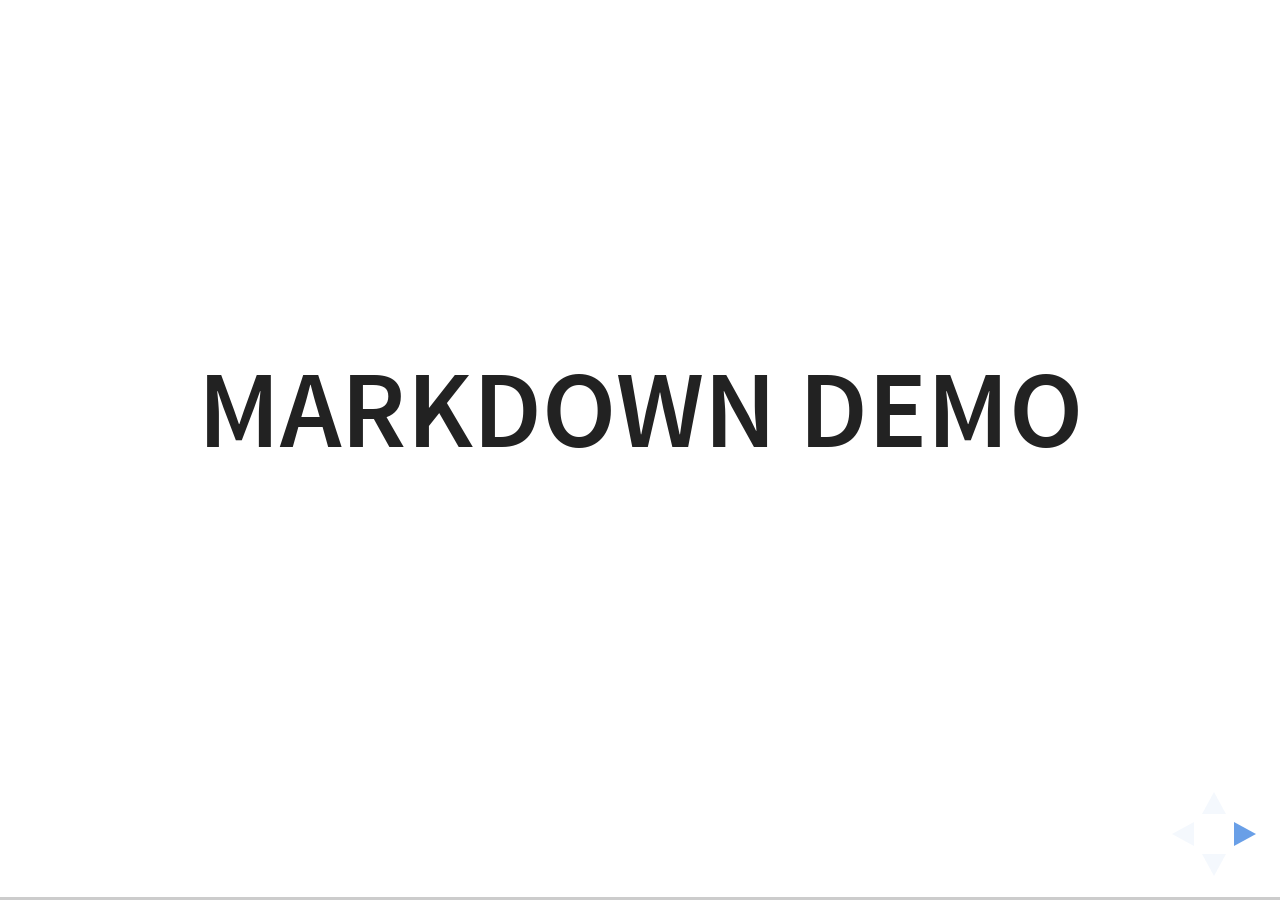
<file: plugin/markdown/example.html>
<!doctype html>
<html lang="en">

	<head>
		<meta charset="utf-8">

		<title>reveal.js - Markdown Demo</title>

		<link rel="stylesheet" href="../../css/reveal.css">
		<link rel="stylesheet" href="../../css/theme/white.css" id="theme">

        <link rel="stylesheet" href="../../lib/css/zenburn.css">
	</head>

	<body>

		<div class="reveal">

			<div class="slides">

                <!-- Use external markdown resource, separate slides by three newlines; vertical slides by two newlines -->
                <section data-markdown="example.md" data-separator="^\n\n\n" data-separator-vertical="^\n\n"></section>

                <!-- Slides are separated by three dashes (quick 'n dirty regular expression) -->
                <section data-markdown data-separator="---">
                    <script type="text/template">
                        ## Demo 1
                        Slide 1
                        ---
                        ## Demo 1
                        Slide 2
                        ---
                        ## Demo 1
                        Slide 3
                    </script>
                </section>

                <!-- Slides are separated by newline + three dashes + newline, vertical slides identical but two dashes -->
                <section data-markdown data-separator="^\n---\n$" data-separator-vertical="^\n--\n$">
                    <script type="text/template">
                        ## Demo 2
                        Slide 1.1

                        --

                        ## Demo 2
                        Slide 1.2

                        ---

                        ## Demo 2
                        Slide 2
                    </script>
                </section>

                <!-- No "extra" slides, since there are no separators defined (so they'll become horizontal rulers) -->
                <section data-markdown>
                    <script type="text/template">
                        A

                        ---

                        B

                        ---

                        C
                    </script>
                </section>

                <!-- Slide attributes -->
                <section data-markdown>
                    <script type="text/template">
                        <!-- .slide: data-background="#000000" -->
                        ## Slide attributes
                    </script>
                </section>

                <!-- Element attributes -->
                <section data-markdown>
                    <script type="text/template">
                        ## Element attributes
                        - Item 1 <!-- .element: class="fragment" data-fragment-index="2" -->
                        - Item 2 <!-- .element: class="fragment" data-fragment-index="1" -->
                    </script>
                </section>

                <!-- Code -->
                <section data-markdown>
                    <script type="text/template">
                        ```php
                        public function foo()
                        {
                            $foo = array(
                                'bar' => 'bar'
                            )
                        }
                        ```
                    </script>
                </section>

            </div>
		</div>

		<script src="../../lib/js/head.min.js"></script>
		<script src="../../js/reveal.js"></script>

		<script>

			Reveal.initialize({
				controls: true,
				progress: true,
				history: true,
				center: true,

				// Optional libraries used to extend on reveal.js
				dependencies: [
					{ src: '../../lib/js/classList.js', condition: function() { return !document.body.classList; } },
					{ src: 'marked.js', condition: function() { return !!document.querySelector( '[data-markdown]' ); } },
                    { src: 'markdown.js', condition: function() { return !!document.querySelector( '[data-markdown]' ); } },
                    { src: '../highlight/highlight.js', async: true, callback: function() { hljs.initHighlightingOnLoad(); } },
					{ src: '../notes/notes.js' }
				]
			});

		</script>

	</body>
</html>
</file>
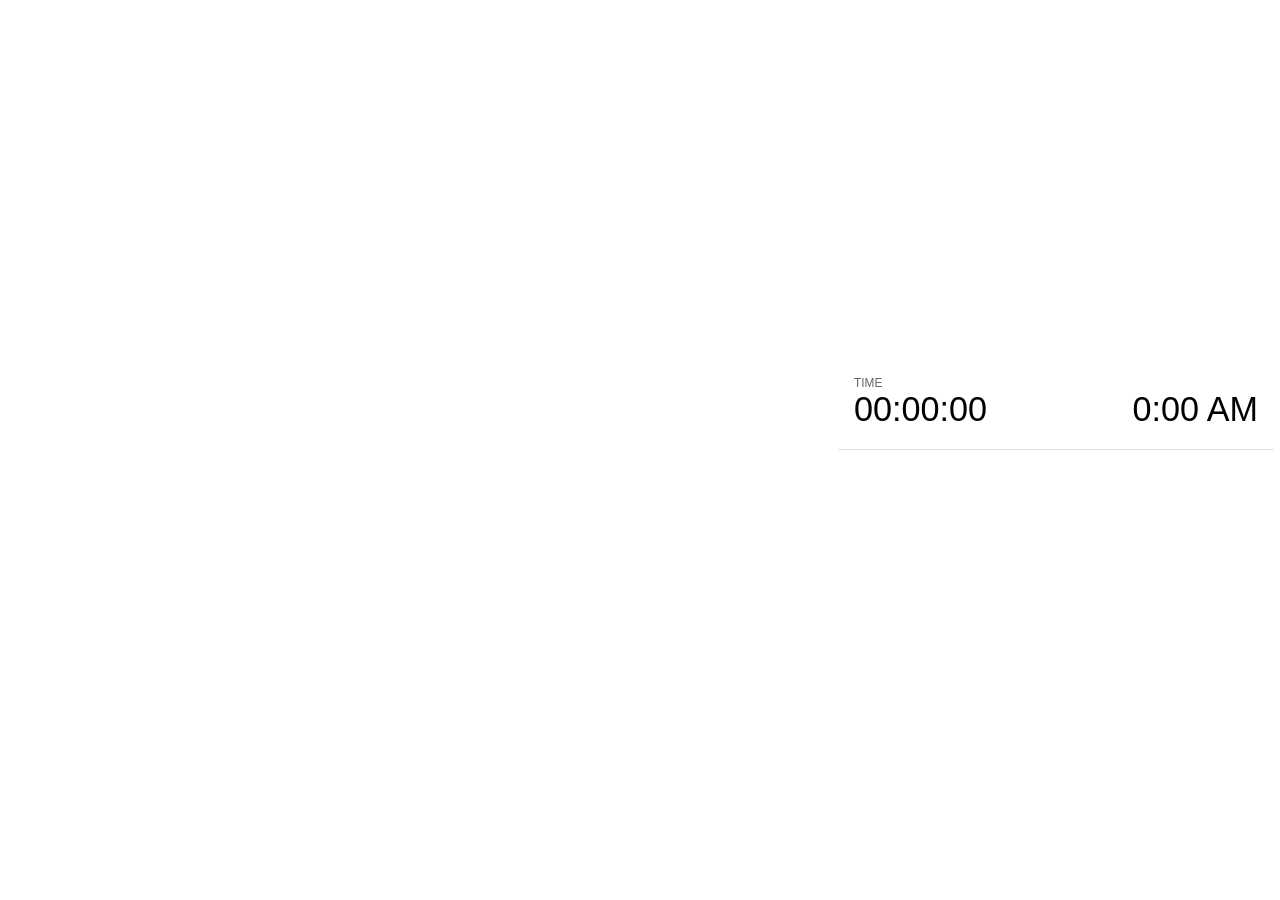
<file: plugin/notes/notes.html>
<!doctype html>
<html lang="en">
	<head>
		<meta charset="utf-8">

		<title>reveal.js - Slide Notes</title>

		<style>
			body {
				font-family: Helvetica;
			}

			#current-slide,
			#upcoming-slide,
			#speaker-controls {
				padding: 6px;
				box-sizing: border-box;
				-moz-box-sizing: border-box;
			}

			#current-slide iframe,
			#upcoming-slide iframe {
				width: 100%;
				height: 100%;
				border: 1px solid #ddd;
			}

			#current-slide .label,
			#upcoming-slide .label {
				position: absolute;
				top: 10px;
				left: 10px;
				font-weight: bold;
				font-size: 14px;
				z-index: 2;
				color: rgba( 255, 255, 255, 0.9 );
			}

			#current-slide {
				position: absolute;
				width: 65%;
				height: 100%;
				top: 0;
				left: 0;
				padding-right: 0;
			}

			#upcoming-slide {
				position: absolute;
				width: 35%;
				height: 40%;
				right: 0;
				top: 0;
			}

			#speaker-controls {
				position: absolute;
				top: 40%;
				right: 0;
				width: 35%;
				height: 60%;
				overflow: auto;

				font-size: 18px;
			}

				.speaker-controls-time.hidden,
				.speaker-controls-notes.hidden {
					display: none;
				}

				.speaker-controls-time .label,
				.speaker-controls-notes .label {
					text-transform: uppercase;
					font-weight: normal;
					font-size: 0.66em;
					color: #666;
					margin: 0;
				}

				.speaker-controls-time {
					border-bottom: 1px solid rgba( 200, 200, 200, 0.5 );
					margin-bottom: 10px;
					padding: 10px 16px;
					padding-bottom: 20px;
					cursor: pointer;
				}

				.speaker-controls-time .reset-button {
					opacity: 0;
					float: right;
					color: #666;
					text-decoration: none;
				}
				.speaker-controls-time:hover .reset-button {
					opacity: 1;
				}

				.speaker-controls-time .timer,
				.speaker-controls-time .clock {
					width: 50%;
					font-size: 1.9em;
				}

				.speaker-controls-time .timer {
					float: left;
				}

				.speaker-controls-time .clock {
					float: right;
					text-align: right;
				}

				.speaker-controls-time span.mute {
					color: #bbb;
				}

				.speaker-controls-notes {
					padding: 10px 16px;
				}

				.speaker-controls-notes .value {
					margin-top: 5px;
					line-height: 1.4;
					font-size: 1.2em;
				}

			.clear {
				clear: both;
			}

			@media screen and (max-width: 1080px) {
				#speaker-controls {
					font-size: 16px;
				}
			}

			@media screen and (max-width: 900px) {
				#speaker-controls {
					font-size: 14px;
				}
			}

			@media screen and (max-width: 800px) {
				#speaker-controls {
					font-size: 12px;
				}
			}

		</style>
	</head>

	<body>

		<div id="current-slide"></div>
		<div id="upcoming-slide"><span class="label">UPCOMING:</span></div>
		<div id="speaker-controls">
			<div class="speaker-controls-time">
				<h4 class="label">Time <span class="reset-button">Click to Reset</span></h4>
				<div class="clock">
					<span class="clock-value">0:00 AM</span>
				</div>
				<div class="timer">
					<span class="hours-value">00</span><span class="minutes-value">:00</span><span class="seconds-value">:00</span>
				</div>
				<div class="clear"></div>
			</div>

			<div class="speaker-controls-notes hidden">
				<h4 class="label">Notes</h4>
				<div class="value"></div>
			</div>
		</div>

		<script src="../../plugin/markdown/marked.js"></script>
		<script>

			(function() {

				var notes,
					notesValue,
					currentState,
					currentSlide,
					upcomingSlide,
					connected = false;

				window.addEventListener( 'message', function( event ) {

					var data = JSON.parse( event.data );

					// The overview mode is only useful to the reveal.js instance
					// where navigation occurs so we don't sync it
					if( data.state ) delete data.state.overview;

					// Messages sent by the notes plugin inside of the main window
					if( data && data.namespace === 'reveal-notes' ) {
						if( data.type === 'connect' ) {
							handleConnectMessage( data );
						}
						else if( data.type === 'state' ) {
							handleStateMessage( data );
						}
					}
					// Messages sent by the reveal.js inside of the current slide preview
					else if( data && data.namespace === 'reveal' ) {
						if( /ready/.test( data.eventName ) ) {
							// Send a message back to notify that the handshake is complete
							window.opener.postMessage( JSON.stringify({ namespace: 'reveal-notes', type: 'connected'} ), '*' );
						}
						else if( /slidechanged|fragmentshown|fragmenthidden|paused|resumed/.test( data.eventName ) && currentState !== JSON.stringify( data.state ) ) {

							window.opener.postMessage( JSON.stringify({ method: 'setState', args: [ data.state ]} ), '*' );

						}
					}

				} );

				/**
				 * Called when the main window is trying to establish a
				 * connection.
				 */
				function handleConnectMessage( data ) {

					if( connected === false ) {
						connected = true;

						setupIframes( data );
						setupKeyboard();
						setupNotes();
						setupTimer();
					}

				}

				/**
				 * Called when the main window sends an updated state.
				 */
				function handleStateMessage( data ) {

					// Store the most recently set state to avoid circular loops
					// applying the same state
					currentState = JSON.stringify( data.state );

					// No need for updating the notes in case of fragment changes
					if ( data.notes ) {
						notes.classList.remove( 'hidden' );
						notesValue.style.whiteSpace = data.whitespace;
						if( data.markdown ) {
							notesValue.innerHTML = marked( data.notes );
						}
						else {
							notesValue.innerHTML = data.notes;
						}
					}
					else {
						notes.classList.add( 'hidden' );
					}

					// Update the note slides
					currentSlide.contentWindow.postMessage( JSON.stringify({ method: 'setState', args: [ data.state ] }), '*' );
					upcomingSlide.contentWindow.postMessage( JSON.stringify({ method: 'setState', args: [ data.state ] }), '*' );
					upcomingSlide.contentWindow.postMessage( JSON.stringify({ method: 'next' }), '*' );

				}

				// Limit to max one state update per X ms
				handleStateMessage = debounce( handleStateMessage, 200 );

				/**
				 * Forward keyboard events to the current slide window.
				 * This enables keyboard events to work even if focus
				 * isn't set on the current slide iframe.
				 */
				function setupKeyboard() {

					document.addEventListener( 'keydown', function( event ) {
						currentSlide.contentWindow.postMessage( JSON.stringify({ method: 'triggerKey', args: [ event.keyCode ] }), '*' );
					} );

				}

				/**
				 * Creates the preview iframes.
				 */
				function setupIframes( data ) {

					var params = [
						'receiver',
						'progress=false',
						'history=false',
						'transition=none',
						'autoSlide=0',
						'backgroundTransition=none'
					].join( '&' );

					var urlSeparator = /\?/.test(data.url) ? '&' : '?';
					var hash = '#/' + data.state.indexh + '/' + data.state.indexv;
					var currentURL = data.url + urlSeparator + params + '&postMessageEvents=true' + hash;
					var upcomingURL = data.url + urlSeparator + params + '&controls=false' + hash;

					currentSlide = document.createElement( 'iframe' );
					currentSlide.setAttribute( 'width', 1280 );
					currentSlide.setAttribute( 'height', 1024 );
					currentSlide.setAttribute( 'src', currentURL );
					document.querySelector( '#current-slide' ).appendChild( currentSlide );

					upcomingSlide = document.createElement( 'iframe' );
					upcomingSlide.setAttribute( 'width', 640 );
					upcomingSlide.setAttribute( 'height', 512 );
					upcomingSlide.setAttribute( 'src', upcomingURL );
					document.querySelector( '#upcoming-slide' ).appendChild( upcomingSlide );

				}

				/**
				 * Setup the notes UI.
				 */
				function setupNotes() {

					notes = document.querySelector( '.speaker-controls-notes' );
					notesValue = document.querySelector( '.speaker-controls-notes .value' );

				}

				/**
				 * Create the timer and clock and start updating them
				 * at an interval.
				 */
				function setupTimer() {

					var start = new Date(),
						timeEl = document.querySelector( '.speaker-controls-time' ),
						clockEl = timeEl.querySelector( '.clock-value' ),
						hoursEl = timeEl.querySelector( '.hours-value' ),
						minutesEl = timeEl.querySelector( '.minutes-value' ),
						secondsEl = timeEl.querySelector( '.seconds-value' );

					function _updateTimer() {

						var diff, hours, minutes, seconds,
							now = new Date();

						diff = now.getTime() - start.getTime();
						hours = Math.floor( diff / ( 1000 * 60 * 60 ) );
						minutes = Math.floor( ( diff / ( 1000 * 60 ) ) % 60 );
						seconds = Math.floor( ( diff / 1000 ) % 60 );

						clockEl.innerHTML = now.toLocaleTimeString( 'en-US', { hour12: true, hour: '2-digit', minute:'2-digit' } );
						hoursEl.innerHTML = zeroPadInteger( hours );
						hoursEl.className = hours > 0 ? '' : 'mute';
						minutesEl.innerHTML = ':' + zeroPadInteger( minutes );
						minutesEl.className = minutes > 0 ? '' : 'mute';
						secondsEl.innerHTML = ':' + zeroPadInteger( seconds );

					}

					// Update once directly
					_updateTimer();

					// Then update every second
					setInterval( _updateTimer, 1000 );

					timeEl.addEventListener( 'click', function() {
						start = new Date();
						_updateTimer();
						return false;
					} );

				}

				function zeroPadInteger( num ) {

					var str = '00' + parseInt( num );
					return str.substring( str.length - 2 );

				}

				/**
				 * Limits the frequency at which a function can be called.
				 */
				function debounce( fn, ms ) {

					var lastTime = 0,
						timeout;

					return function() {

						var args = arguments;
						var context = this;

						clearTimeout( timeout );

						var timeSinceLastCall = Date.now() - lastTime;
						if( timeSinceLastCall > ms ) {
							fn.apply( context, args );
							lastTime = Date.now();
						}
						else {
							timeout = setTimeout( function() {
								fn.apply( context, args );
								lastTime = Date.now();
							}, ms - timeSinceLastCall );
						}

					}

				}

			})();

		</script>
	</body>
</html>
</file>
<file: css/reveal.css>
/*!
 * reveal.js
 * http://lab.hakim.se/reveal-js
 * MIT licensed
 *
 * Copyright (C) 2016 Hakim El Hattab, http://hakim.se
 */
/*********************************************
 * RESET STYLES
 *********************************************/
html, body, .reveal div, .reveal span, .reveal applet, .reveal object, .reveal iframe,
.reveal h1, .reveal h2, .reveal h3, .reveal h4, .reveal h5, .reveal h6, .reveal p, .reveal blockquote, .reveal pre,
.reveal a, .reveal abbr, .reveal acronym, .reveal address, .reveal big, .reveal cite, .reveal code,
.reveal del, .reveal dfn, .reveal em, .reveal img, .reveal ins, .reveal kbd, .reveal q, .reveal s, .reveal samp,
.reveal small, .reveal strike, .reveal strong, .reveal sub, .reveal sup, .reveal tt, .reveal var,
.reveal b, .reveal u, .reveal center,
.reveal dl, .reveal dt, .reveal dd, .reveal ol, .reveal ul, .reveal li,
.reveal fieldset, .reveal form, .reveal label, .reveal legend,
.reveal table, .reveal caption, .reveal tbody, .reveal tfoot, .reveal thead, .reveal tr, .reveal th, .reveal td,
.reveal article, .reveal aside, .reveal canvas, .reveal details, .reveal embed,
.reveal figure, .reveal figcaption, .reveal footer, .reveal header, .reveal hgroup,
.reveal menu, .reveal nav, .reveal output, .reveal ruby, .reveal section, .reveal summary,
.reveal time, .reveal mark, .reveal audio, .reveal video {
  margin: 0;
  padding: 0;
  border: 0;
  font-size: 100%;
  font: inherit;
  vertical-align: baseline; }

.reveal article, .reveal aside, .reveal details, .reveal figcaption, .reveal figure,
.reveal footer, .reveal header, .reveal hgroup, .reveal menu, .reveal nav, .reveal section {
  display: block; }

/*********************************************
 * GLOBAL STYLES
 *********************************************/
html,
body {
  width: 100%;
  height: 100%;
  overflow: hidden; }

body {
  position: relative;
  line-height: 1;
  background-color: #fff;
  color: #000; }

/*********************************************
 * VIEW FRAGMENTS
 *********************************************/
.reveal .slides section .fragment {
  opacity: 0;
  visibility: hidden;
  -webkit-transition: all .2s ease;
          transition: all .2s ease; }
  .reveal .slides section .fragment.visible {
    opacity: 1;
    visibility: visible; }

.reveal .slides section .fragment.grow {
  opacity: 1;
  visibility: visible; }
  .reveal .slides section .fragment.grow.visible {
    -webkit-transform: scale(1.3);
            transform: scale(1.3); }

.reveal .slides section .fragment.shrink {
  opacity: 1;
  visibility: visible; }
  .reveal .slides section .fragment.shrink.visible {
    -webkit-transform: scale(0.7);
            transform: scale(0.7); }

.reveal .slides section .fragment.zoom-in {
  -webkit-transform: scale(0.1);
          transform: scale(0.1); }
  .reveal .slides section .fragment.zoom-in.visible {
    -webkit-transform: none;
            transform: none; }

.reveal .slides section .fragment.fade-out {
  opacity: 1;
  visibility: visible; }
  .reveal .slides section .fragment.fade-out.visible {
    opacity: 0;
    visibility: hidden; }

.reveal .slides section .fragment.semi-fade-out {
  opacity: 1;
  visibility: visible; }
  .reveal .slides section .fragment.semi-fade-out.visible {
    opacity: 0.5;
    visibility: visible; }

.reveal .slides section .fragment.strike {
  opacity: 1;
  visibility: visible; }
  .reveal .slides section .fragment.strike.visible {
    text-decoration: line-through; }

.reveal .slides section .fragment.fade-up {
  -webkit-transform: translate(0, 20%);
          transform: translate(0, 20%); }
  .reveal .slides section .fragment.fade-up.visible {
    -webkit-transform: translate(0, 0);
            transform: translate(0, 0); }

.reveal .slides section .fragment.fade-down {
  -webkit-transform: translate(0, -20%);
          transform: translate(0, -20%); }
  .reveal .slides section .fragment.fade-down.visible {
    -webkit-transform: translate(0, 0);
            transform: translate(0, 0); }

.reveal .slides section .fragment.fade-right {
  -webkit-transform: translate(-20%, 0);
          transform: translate(-20%, 0); }
  .reveal .slides section .fragment.fade-right.visible {
    -webkit-transform: translate(0, 0);
            transform: translate(0, 0); }

.reveal .slides section .fragment.fade-left {
  -webkit-transform: translate(20%, 0);
          transform: translate(20%, 0); }
  .reveal .slides section .fragment.fade-left.visible {
    -webkit-transform: translate(0, 0);
            transform: translate(0, 0); }

.reveal .slides section .fragment.current-visible {
  opacity: 0;
  visibility: hidden; }
  .reveal .slides section .fragment.current-visible.current-fragment {
    opacity: 1;
    visibility: visible; }

.reveal .slides section .fragment.highlight-red,
.reveal .slides section .fragment.highlight-current-red,
.reveal .slides section .fragment.highlight-green,
.reveal .slides section .fragment.highlight-current-green,
.reveal .slides section .fragment.highlight-blue,
.reveal .slides section .fragment.highlight-current-blue {
  opacity: 1;
  visibility: visible; }

.reveal .slides section .fragment.highlight-red.visible {
  color: #ff2c2d; }

.reveal .slides section .fragment.highlight-green.visible {
  color: #17ff2e; }

.reveal .slides section .fragment.highlight-blue.visible {
  color: #1b91ff; }

.reveal .slides section .fragment.highlight-current-red.current-fragment {
  color: #ff2c2d; }

.reveal .slides section .fragment.highlight-current-green.current-fragment {
  color: #17ff2e; }

.reveal .slides section .fragment.highlight-current-blue.current-fragment {
  color: #1b91ff; }

/*********************************************
 * DEFAULT ELEMENT STYLES
 *********************************************/
/* Fixes issue in Chrome where italic fonts did not appear when printing to PDF */
.reveal:after {
  content: '';
  font-style: italic; }

.reveal iframe {
  z-index: 1; }

/** Prevents layering issues in certain browser/transition combinations */
.reveal a {
  position: relative; }

.reveal .stretch {
  max-width: none;
  max-height: none; }

.reveal pre.stretch code {
  height: 100%;
  max-height: 100%;
  box-sizing: border-box; }

/*********************************************
 * CONTROLS
 *********************************************/
.reveal .controls {
  display: none;
  position: fixed;
  width: 110px;
  height: 110px;
  z-index: 30;
  right: 10px;
  bottom: 10px;
  -webkit-user-select: none; }

.reveal .controls button {
  padding: 0;
  position: absolute;
  opacity: 0.05;
  width: 0;
  height: 0;
  background-color: transparent;
  border: 12px solid transparent;
  -webkit-transform: scale(0.9999);
          transform: scale(0.9999);
  -webkit-transition: all 0.2s ease;
          transition: all 0.2s ease;
  -webkit-appearance: none;
  -webkit-tap-highlight-color: transparent; }

.reveal .controls .enabled {
  opacity: 0.7;
  cursor: pointer; }

.reveal .controls .enabled:active {
  margin-top: 1px; }

.reveal .controls .navigate-left {
  top: 42px;
  border-right-width: 22px;
  border-right-color: #000; }

.reveal .controls .navigate-left.fragmented {
  opacity: 0.3; }

.reveal .controls .navigate-right {
  left: 74px;
  top: 42px;
  border-left-width: 22px;
  border-left-color: #000; }

.reveal .controls .navigate-right.fragmented {
  opacity: 0.3; }

.reveal .controls .navigate-up {
  left: 42px;
  border-bottom-width: 22px;
  border-bottom-color: #000; }

.reveal .controls .navigate-up.fragmented {
  opacity: 0.3; }

.reveal .controls .navigate-down {
  left: 42px;
  top: 74px;
  border-top-width: 22px;
  border-top-color: #000; }

.reveal .controls .navigate-down.fragmented {
  opacity: 0.3; }

/*********************************************
 * PROGRESS BAR
 *********************************************/
.reveal .progress {
  position: fixed;
  display: none;
  height: 3px;
  width: 100%;
  bottom: 0;
  left: 0;
  z-index: 10;
  background-color: rgba(0, 0, 0, 0.2); }

.reveal .progress:after {
  content: '';
  display: block;
  position: absolute;
  height: 20px;
  width: 100%;
  top: -20px; }

.reveal .progress span {
  display: block;
  height: 100%;
  width: 0px;
  background-color: #000;
  -webkit-transition: width 800ms cubic-bezier(0.26, 0.86, 0.44, 0.985);
          transition: width 800ms cubic-bezier(0.26, 0.86, 0.44, 0.985); }

/*********************************************
 * SLIDE NUMBER
 *********************************************/
.reveal .slide-number {
  position: fixed;
  display: block;
  right: 8px;
  bottom: 8px;
  z-index: 31;
  font-family: Helvetica, sans-serif;
  font-size: 12px;
  line-height: 1;
  color: #fff;
  background-color: rgba(0, 0, 0, 0.4);
  padding: 5px; }

.reveal .slide-number-delimiter {
  margin: 0 3px; }

/*********************************************
 * SLIDES
 *********************************************/
.reveal {
  position: relative;
  width: 100%;
  height: 100%;
  overflow: hidden;
  -ms-touch-action: none;
      touch-action: none; }

.reveal .slides {
  position: absolute;
  width: 100%;
  height: 100%;
  top: 0;
  right: 0;
  bottom: 0;
  left: 0;
  margin: auto;
  overflow: visible;
  z-index: 1;
  text-align: center;
  -webkit-perspective: 600px;
          perspective: 600px;
  -webkit-perspective-origin: 50% 40%;
          perspective-origin: 50% 40%; }

.reveal .slides > section {
  -ms-perspective: 600px; }

.reveal .slides > section,
.reveal .slides > section > section {
  display: none;
  position: absolute;
  width: 100%;
  padding: 20px 0px;
  z-index: 10;
  -webkit-transform-style: preserve-3d;
          transform-style: preserve-3d;
  -webkit-transition: -webkit-transform-origin 800ms cubic-bezier(0.26, 0.86, 0.44, 0.985), -webkit-transform 800ms cubic-bezier(0.26, 0.86, 0.44, 0.985), visibility 800ms cubic-bezier(0.26, 0.86, 0.44, 0.985), opacity 800ms cubic-bezier(0.26, 0.86, 0.44, 0.985);
          transition: transform-origin 800ms cubic-bezier(0.26, 0.86, 0.44, 0.985), transform 800ms cubic-bezier(0.26, 0.86, 0.44, 0.985), visibility 800ms cubic-bezier(0.26, 0.86, 0.44, 0.985), opacity 800ms cubic-bezier(0.26, 0.86, 0.44, 0.985); }

/* Global transition speed settings */
.reveal[data-transition-speed="fast"] .slides section {
  -webkit-transition-duration: 400ms;
          transition-duration: 400ms; }

.reveal[data-transition-speed="slow"] .slides section {
  -webkit-transition-duration: 1200ms;
          transition-duration: 1200ms; }

/* Slide-specific transition speed overrides */
.reveal .slides section[data-transition-speed="fast"] {
  -webkit-transition-duration: 400ms;
          transition-duration: 400ms; }

.reveal .slides section[data-transition-speed="slow"] {
  -webkit-transition-duration: 1200ms;
          transition-duration: 1200ms; }

.reveal .slides > section.stack {
  padding-top: 0;
  padding-bottom: 0; }

.reveal .slides > section.present,
.reveal .slides > section > section.present {
  display: block;
  z-index: 11;
  opacity: 1; }

.reveal.center,
.reveal.center .slides,
.reveal.center .slides section {
  min-height: 0 !important; }

/* Don't allow interaction with invisible slides */
.reveal .slides > section.future,
.reveal .slides > section > section.future,
.reveal .slides > section.past,
.reveal .slides > section > section.past {
  pointer-events: none; }

.reveal.overview .slides > section,
.reveal.overview .slides > section > section {
  pointer-events: auto; }

.reveal .slides > section.past,
.reveal .slides > section.future,
.reveal .slides > section > section.past,
.reveal .slides > section > section.future {
  opacity: 0; }

/*********************************************
 * Mixins for readability of transitions
 *********************************************/
/*********************************************
 * SLIDE TRANSITION
 * Aliased 'linear' for backwards compatibility
 *********************************************/
.reveal.slide section {
  -webkit-backface-visibility: hidden;
          backface-visibility: hidden; }

.reveal .slides > section[data-transition=slide].past,
.reveal .slides > section[data-transition~=slide-out].past,
.reveal.slide .slides > section:not([data-transition]).past {
  -webkit-transform: translate(-150%, 0);
          transform: translate(-150%, 0); }

.reveal .slides > section[data-transition=slide].future,
.reveal .slides > section[data-transition~=slide-in].future,
.reveal.slide .slides > section:not([data-transition]).future {
  -webkit-transform: translate(150%, 0);
          transform: translate(150%, 0); }

.reveal .slides > section > section[data-transition=slide].past,
.reveal .slides > section > section[data-transition~=slide-out].past,
.reveal.slide .slides > section > section:not([data-transition]).past {
  -webkit-transform: translate(0, -150%);
          transform: translate(0, -150%); }

.reveal .slides > section > section[data-transition=slide].future,
.reveal .slides > section > section[data-transition~=slide-in].future,
.reveal.slide .slides > section > section:not([data-transition]).future {
  -webkit-transform: translate(0, 150%);
          transform: translate(0, 150%); }

.reveal.linear section {
  -webkit-backface-visibility: hidden;
          backface-visibility: hidden; }

.reveal .slides > section[data-transition=linear].past,
.reveal .slides > section[data-transition~=linear-out].past,
.reveal.linear .slides > section:not([data-transition]).past {
  -webkit-transform: translate(-150%, 0);
          transform: translate(-150%, 0); }

.reveal .slides > section[data-transition=linear].future,
.reveal .slides > section[data-transition~=linear-in].future,
.reveal.linear .slides > section:not([data-transition]).future {
  -webkit-transform: translate(150%, 0);
          transform: translate(150%, 0); }

.reveal .slides > section > section[data-transition=linear].past,
.reveal .slides > section > section[data-transition~=linear-out].past,
.reveal.linear .slides > section > section:not([data-transition]).past {
  -webkit-transform: translate(0, -150%);
          transform: translate(0, -150%); }

.reveal .slides > section > section[data-transition=linear].future,
.reveal .slides > section > section[data-transition~=linear-in].future,
.reveal.linear .slides > section > section:not([data-transition]).future {
  -webkit-transform: translate(0, 150%);
          transform: translate(0, 150%); }

/*********************************************
 * CONVEX TRANSITION
 * Aliased 'default' for backwards compatibility
 *********************************************/
.reveal .slides > section[data-transition=default].past,
.reveal .slides > section[data-transition~=default-out].past,
.reveal.default .slides > section:not([data-transition]).past {
  -webkit-transform: translate3d(-100%, 0, 0) rotateY(-90deg) translate3d(-100%, 0, 0);
          transform: translate3d(-100%, 0, 0) rotateY(-90deg) translate3d(-100%, 0, 0); }

.reveal .slides > section[data-transition=default].future,
.reveal .slides > section[data-transition~=default-in].future,
.reveal.default .slides > section:not([data-transition]).future {
  -webkit-transform: translate3d(100%, 0, 0) rotateY(90deg) translate3d(100%, 0, 0);
          transform: translate3d(100%, 0, 0) rotateY(90deg) translate3d(100%, 0, 0); }

.reveal .slides > section > section[data-transition=default].past,
.reveal .slides > section > section[data-transition~=default-out].past,
.reveal.default .slides > section > section:not([data-transition]).past {
  -webkit-transform: translate3d(0, -300px, 0) rotateX(70deg) translate3d(0, -300px, 0);
          transform: translate3d(0, -300px, 0) rotateX(70deg) translate3d(0, -300px, 0); }

.reveal .slides > section > section[data-transition=default].future,
.reveal .slides > section > section[data-transition~=default-in].future,
.reveal.default .slides > section > section:not([data-transition]).future {
  -webkit-transform: translate3d(0, 300px, 0) rotateX(-70deg) translate3d(0, 300px, 0);
          transform: translate3d(0, 300px, 0) rotateX(-70deg) translate3d(0, 300px, 0); }

.reveal .slides > section[data-transition=convex].past,
.reveal .slides > section[data-transition~=convex-out].past,
.reveal.convex .slides > section:not([data-transition]).past {
  -webkit-transform: translate3d(-100%, 0, 0) rotateY(-90deg) translate3d(-100%, 0, 0);
          transform: translate3d(-100%, 0, 0) rotateY(-90deg) translate3d(-100%, 0, 0); }

.reveal .slides > section[data-transition=convex].future,
.reveal .slides > section[data-transition~=convex-in].future,
.reveal.convex .slides > section:not([data-transition]).future {
  -webkit-transform: translate3d(100%, 0, 0) rotateY(90deg) translate3d(100%, 0, 0);
          transform: translate3d(100%, 0, 0) rotateY(90deg) translate3d(100%, 0, 0); }

.reveal .slides > section > section[data-transition=convex].past,
.reveal .slides > section > section[data-transition~=convex-out].past,
.reveal.convex .slides > section > section:not([data-transition]).past {
  -webkit-transform: translate3d(0, -300px, 0) rotateX(70deg) translate3d(0, -300px, 0);
          transform: translate3d(0, -300px, 0) rotateX(70deg) translate3d(0, -300px, 0); }

.reveal .slides > section > section[data-transition=convex].future,
.reveal .slides > section > section[data-transition~=convex-in].future,
.reveal.convex .slides > section > section:not([data-transition]).future {
  -webkit-transform: translate3d(0, 300px, 0) rotateX(-70deg) translate3d(0, 300px, 0);
          transform: translate3d(0, 300px, 0) rotateX(-70deg) translate3d(0, 300px, 0); }

/*********************************************
 * CONCAVE TRANSITION
 *********************************************/
.reveal .slides > section[data-transition=concave].past,
.reveal .slides > section[data-transition~=concave-out].past,
.reveal.concave .slides > section:not([data-transition]).past {
  -webkit-transform: translate3d(-100%, 0, 0) rotateY(90deg) translate3d(-100%, 0, 0);
          transform: translate3d(-100%, 0, 0) rotateY(90deg) translate3d(-100%, 0, 0); }

.reveal .slides > section[data-transition=concave].future,
.reveal .slides > section[data-transition~=concave-in].future,
.reveal.concave .slides > section:not([data-transition]).future {
  -webkit-transform: translate3d(100%, 0, 0) rotateY(-90deg) translate3d(100%, 0, 0);
          transform: translate3d(100%, 0, 0) rotateY(-90deg) translate3d(100%, 0, 0); }

.reveal .slides > section > section[data-transition=concave].past,
.reveal .slides > section > section[data-transition~=concave-out].past,
.reveal.concave .slides > section > section:not([data-transition]).past {
  -webkit-transform: translate3d(0, -80%, 0) rotateX(-70deg) translate3d(0, -80%, 0);
          transform: translate3d(0, -80%, 0) rotateX(-70deg) translate3d(0, -80%, 0); }

.reveal .slides > section > section[data-transition=concave].future,
.reveal .slides > section > section[data-transition~=concave-in].future,
.reveal.concave .slides > section > section:not([data-transition]).future {
  -webkit-transform: translate3d(0, 80%, 0) rotateX(70deg) translate3d(0, 80%, 0);
          transform: translate3d(0, 80%, 0) rotateX(70deg) translate3d(0, 80%, 0); }

/*********************************************
 * ZOOM TRANSITION
 *********************************************/
.reveal .slides section[data-transition=zoom],
.reveal.zoom .slides section:not([data-transition]) {
  -webkit-transition-timing-function: ease;
          transition-timing-function: ease; }

.reveal .slides > section[data-transition=zoom].past,
.reveal .slides > section[data-transition~=zoom-out].past,
.reveal.zoom .slides > section:not([data-transition]).past {
  visibility: hidden;
  -webkit-transform: scale(16);
          transform: scale(16); }

.reveal .slides > section[data-transition=zoom].future,
.reveal .slides > section[data-transition~=zoom-in].future,
.reveal.zoom .slides > section:not([data-transition]).future {
  visibility: hidden;
  -webkit-transform: scale(0.2);
          transform: scale(0.2); }

.reveal .slides > section > section[data-transition=zoom].past,
.reveal .slides > section > section[data-transition~=zoom-out].past,
.reveal.zoom .slides > section > section:not([data-transition]).past {
  -webkit-transform: translate(0, -150%);
          transform: translate(0, -150%); }

.reveal .slides > section > section[data-transition=zoom].future,
.reveal .slides > section > section[data-transition~=zoom-in].future,
.reveal.zoom .slides > section > section:not([data-transition]).future {
  -webkit-transform: translate(0, 150%);
          transform: translate(0, 150%); }

/*********************************************
 * CUBE TRANSITION
 *********************************************/
.reveal.cube .slides {
  -webkit-perspective: 1300px;
          perspective: 1300px; }

.reveal.cube .slides section {
  padding: 30px;
  min-height: 700px;
  -webkit-backface-visibility: hidden;
          backface-visibility: hidden;
  box-sizing: border-box; }

.reveal.center.cube .slides section {
  min-height: 0; }

.reveal.cube .slides section:not(.stack):before {
  content: '';
  position: absolute;
  display: block;
  width: 100%;
  height: 100%;
  left: 0;
  top: 0;
  background: rgba(0, 0, 0, 0.1);
  border-radius: 4px;
  -webkit-transform: translateZ(-20px);
          transform: translateZ(-20px); }

.reveal.cube .slides section:not(.stack):after {
  content: '';
  position: absolute;
  display: block;
  width: 90%;
  height: 30px;
  left: 5%;
  bottom: 0;
  background: none;
  z-index: 1;
  border-radius: 4px;
  box-shadow: 0px 95px 25px rgba(0, 0, 0, 0.2);
  -webkit-transform: translateZ(-90px) rotateX(65deg);
          transform: translateZ(-90px) rotateX(65deg); }

.reveal.cube .slides > section.stack {
  padding: 0;
  background: none; }

.reveal.cube .slides > section.past {
  -webkit-transform-origin: 100% 0%;
          transform-origin: 100% 0%;
  -webkit-transform: translate3d(-100%, 0, 0) rotateY(-90deg);
          transform: translate3d(-100%, 0, 0) rotateY(-90deg); }

.reveal.cube .slides > section.future {
  -webkit-transform-origin: 0% 0%;
          transform-origin: 0% 0%;
  -webkit-transform: translate3d(100%, 0, 0) rotateY(90deg);
          transform: translate3d(100%, 0, 0) rotateY(90deg); }

.reveal.cube .slides > section > section.past {
  -webkit-transform-origin: 0% 100%;
          transform-origin: 0% 100%;
  -webkit-transform: translate3d(0, -100%, 0) rotateX(90deg);
          transform: translate3d(0, -100%, 0) rotateX(90deg); }

.reveal.cube .slides > section > section.future {
  -webkit-transform-origin: 0% 0%;
          transform-origin: 0% 0%;
  -webkit-transform: translate3d(0, 100%, 0) rotateX(-90deg);
          transform: translate3d(0, 100%, 0) rotateX(-90deg); }

/*********************************************
 * PAGE TRANSITION
 *********************************************/
.reveal.page .slides {
  -webkit-perspective-origin: 0% 50%;
          perspective-origin: 0% 50%;
  -webkit-perspective: 3000px;
          perspective: 3000px; }

.reveal.page .slides section {
  padding: 30px;
  min-height: 700px;
  box-sizing: border-box; }

.reveal.page .slides section.past {
  z-index: 12; }

.reveal.page .slides section:not(.stack):before {
  content: '';
  position: absolute;
  display: block;
  width: 100%;
  height: 100%;
  left: 0;
  top: 0;
  background: rgba(0, 0, 0, 0.1);
  -webkit-transform: translateZ(-20px);
          transform: translateZ(-20px); }

.reveal.page .slides section:not(.stack):after {
  content: '';
  position: absolute;
  display: block;
  width: 90%;
  height: 30px;
  left: 5%;
  bottom: 0;
  background: none;
  z-index: 1;
  border-radius: 4px;
  box-shadow: 0px 95px 25px rgba(0, 0, 0, 0.2);
  -webkit-transform: translateZ(-90px) rotateX(65deg); }

.reveal.page .slides > section.stack {
  padding: 0;
  background: none; }

.reveal.page .slides > section.past {
  -webkit-transform-origin: 0% 0%;
          transform-origin: 0% 0%;
  -webkit-transform: translate3d(-40%, 0, 0) rotateY(-80deg);
          transform: translate3d(-40%, 0, 0) rotateY(-80deg); }

.reveal.page .slides > section.future {
  -webkit-transform-origin: 100% 0%;
          transform-origin: 100% 0%;
  -webkit-transform: translate3d(0, 0, 0);
          transform: translate3d(0, 0, 0); }

.reveal.page .slides > section > section.past {
  -webkit-transform-origin: 0% 0%;
          transform-origin: 0% 0%;
  -webkit-transform: translate3d(0, -40%, 0) rotateX(80deg);
          transform: translate3d(0, -40%, 0) rotateX(80deg); }

.reveal.page .slides > section > section.future {
  -webkit-transform-origin: 0% 100%;
          transform-origin: 0% 100%;
  -webkit-transform: translate3d(0, 0, 0);
          transform: translate3d(0, 0, 0); }

/*********************************************
 * FADE TRANSITION
 *********************************************/
.reveal .slides section[data-transition=fade],
.reveal.fade .slides section:not([data-transition]),
.reveal.fade .slides > section > section:not([data-transition]) {
  -webkit-transform: none;
          transform: none;
  -webkit-transition: opacity 0.5s;
          transition: opacity 0.5s; }

.reveal.fade.overview .slides section,
.reveal.fade.overview .slides > section > section {
  -webkit-transition: none;
          transition: none; }

/*********************************************
 * NO TRANSITION
 *********************************************/
.reveal .slides section[data-transition=none],
.reveal.none .slides section:not([data-transition]) {
  -webkit-transform: none;
          transform: none;
  -webkit-transition: none;
          transition: none; }

/*********************************************
 * PAUSED MODE
 *********************************************/
.reveal .pause-overlay {
  position: absolute;
  top: 0;
  left: 0;
  width: 100%;
  height: 100%;
  background: black;
  visibility: hidden;
  opacity: 0;
  z-index: 100;
  -webkit-transition: all 1s ease;
          transition: all 1s ease; }

.reveal.paused .pause-overlay {
  visibility: visible;
  opacity: 1; }

/*********************************************
 * FALLBACK
 *********************************************/
.no-transforms {
  overflow-y: auto; }

.no-transforms .reveal .slides {
  position: relative;
  width: 80%;
  height: auto !important;
  top: 0;
  left: 50%;
  margin: 0;
  text-align: center; }

.no-transforms .reveal .controls,
.no-transforms .reveal .progress {
  display: none !important; }

.no-transforms .reveal .slides section {
  display: block !important;
  opacity: 1 !important;
  position: relative !important;
  height: auto;
  min-height: 0;
  top: 0;
  left: -50%;
  margin: 70px 0;
  -webkit-transform: none;
          transform: none; }

.no-transforms .reveal .slides section section {
  left: 0; }

.reveal .no-transition,
.reveal .no-transition * {
  -webkit-transition: none !important;
          transition: none !important; }

/*********************************************
 * PER-SLIDE BACKGROUNDS
 *********************************************/
.reveal .backgrounds {
  position: absolute;
  width: 100%;
  height: 100%;
  top: 0;
  left: 0;
  -webkit-perspective: 600px;
          perspective: 600px; }

.reveal .slide-background {
  display: none;
  position: absolute;
  width: 100%;
  height: 100%;
  opacity: 0;
  visibility: hidden;
  background-color: transparent;
  background-position: 50% 50%;
  background-repeat: no-repeat;
  background-size: cover;
  -webkit-transition: all 800ms cubic-bezier(0.26, 0.86, 0.44, 0.985);
          transition: all 800ms cubic-bezier(0.26, 0.86, 0.44, 0.985); }

.reveal .slide-background.stack {
  display: block; }

.reveal .slide-background.present {
  opacity: 1;
  visibility: visible; }

.print-pdf .reveal .slide-background {
  opacity: 1 !important;
  visibility: visible !important; }

/* Video backgrounds */
.reveal .slide-background video {
  position: absolute;
  width: 100%;
  height: 100%;
  max-width: none;
  max-height: none;
  top: 0;
  left: 0; }

/* Immediate transition style */
.reveal[data-background-transition=none] > .backgrounds .slide-background,
.reveal > .backgrounds .slide-background[data-background-transition=none] {
  -webkit-transition: none;
          transition: none; }

/* Slide */
.reveal[data-background-transition=slide] > .backgrounds .slide-background,
.reveal > .backgrounds .slide-background[data-background-transition=slide] {
  opacity: 1;
  -webkit-backface-visibility: hidden;
          backface-visibility: hidden; }

.reveal[data-background-transition=slide] > .backgrounds .slide-background.past,
.reveal > .backgrounds .slide-background.past[data-background-transition=slide] {
  -webkit-transform: translate(-100%, 0);
          transform: translate(-100%, 0); }

.reveal[data-background-transition=slide] > .backgrounds .slide-background.future,
.reveal > .backgrounds .slide-background.future[data-background-transition=slide] {
  -webkit-transform: translate(100%, 0);
          transform: translate(100%, 0); }

.reveal[data-background-transition=slide] > .backgrounds .slide-background > .slide-background.past,
.reveal > .backgrounds .slide-background > .slide-background.past[data-background-transition=slide] {
  -webkit-transform: translate(0, -100%);
          transform: translate(0, -100%); }

.reveal[data-background-transition=slide] > .backgrounds .slide-background > .slide-background.future,
.reveal > .backgrounds .slide-background > .slide-background.future[data-background-transition=slide] {
  -webkit-transform: translate(0, 100%);
          transform: translate(0, 100%); }

/* Convex */
.reveal[data-background-transition=convex] > .backgrounds .slide-background.past,
.reveal > .backgrounds .slide-background.past[data-background-transition=convex] {
  opacity: 0;
  -webkit-transform: translate3d(-100%, 0, 0) rotateY(-90deg) translate3d(-100%, 0, 0);
          transform: translate3d(-100%, 0, 0) rotateY(-90deg) translate3d(-100%, 0, 0); }

.reveal[data-background-transition=convex] > .backgrounds .slide-background.future,
.reveal > .backgrounds .slide-background.future[data-background-transition=convex] {
  opacity: 0;
  -webkit-transform: translate3d(100%, 0, 0) rotateY(90deg) translate3d(100%, 0, 0);
          transform: translate3d(100%, 0, 0) rotateY(90deg) translate3d(100%, 0, 0); }

.reveal[data-background-transition=convex] > .backgrounds .slide-background > .slide-background.past,
.reveal > .backgrounds .slide-background > .slide-background.past[data-background-transition=convex] {
  opacity: 0;
  -webkit-transform: translate3d(0, -100%, 0) rotateX(90deg) translate3d(0, -100%, 0);
          transform: translate3d(0, -100%, 0) rotateX(90deg) translate3d(0, -100%, 0); }

.reveal[data-background-transition=convex] > .backgrounds .slide-background > .slide-background.future,
.reveal > .backgrounds .slide-background > .slide-background.future[data-background-transition=convex] {
  opacity: 0;
  -webkit-transform: translate3d(0, 100%, 0) rotateX(-90deg) translate3d(0, 100%, 0);
          transform: translate3d(0, 100%, 0) rotateX(-90deg) translate3d(0, 100%, 0); }

/* Concave */
.reveal[data-background-transition=concave] > .backgrounds .slide-background.past,
.reveal > .backgrounds .slide-background.past[data-background-transition=concave] {
  opacity: 0;
  -webkit-transform: translate3d(-100%, 0, 0) rotateY(90deg) translate3d(-100%, 0, 0);
          transform: translate3d(-100%, 0, 0) rotateY(90deg) translate3d(-100%, 0, 0); }

.reveal[data-background-transition=concave] > .backgrounds .slide-background.future,
.reveal > .backgrounds .slide-background.future[data-background-transition=concave] {
  opacity: 0;
  -webkit-transform: translate3d(100%, 0, 0) rotateY(-90deg) translate3d(100%, 0, 0);
          transform: translate3d(100%, 0, 0) rotateY(-90deg) translate3d(100%, 0, 0); }

.reveal[data-background-transition=concave] > .backgrounds .slide-background > .slide-background.past,
.reveal > .backgrounds .slide-background > .slide-background.past[data-background-transition=concave] {
  opacity: 0;
  -webkit-transform: translate3d(0, -100%, 0) rotateX(-90deg) translate3d(0, -100%, 0);
          transform: translate3d(0, -100%, 0) rotateX(-90deg) translate3d(0, -100%, 0); }

.reveal[data-background-transition=concave] > .backgrounds .slide-background > .slide-background.future,
.reveal > .backgrounds .slide-background > .slide-background.future[data-background-transition=concave] {
  opacity: 0;
  -webkit-transform: translate3d(0, 100%, 0) rotateX(90deg) translate3d(0, 100%, 0);
          transform: translate3d(0, 100%, 0) rotateX(90deg) translate3d(0, 100%, 0); }

/* Zoom */
.reveal[data-background-transition=zoom] > .backgrounds .slide-background,
.reveal > .backgrounds .slide-background[data-background-transition=zoom] {
  -webkit-transition-timing-function: ease;
          transition-timing-function: ease; }

.reveal[data-background-transition=zoom] > .backgrounds .slide-background.past,
.reveal > .backgrounds .slide-background.past[data-background-transition=zoom] {
  opacity: 0;
  visibility: hidden;
  -webkit-transform: scale(16);
          transform: scale(16); }

.reveal[data-background-transition=zoom] > .backgrounds .slide-background.future,
.reveal > .backgrounds .slide-background.future[data-background-transition=zoom] {
  opacity: 0;
  visibility: hidden;
  -webkit-transform: scale(0.2);
          transform: scale(0.2); }

.reveal[data-background-transition=zoom] > .backgrounds .slide-background > .slide-background.past,
.reveal > .backgrounds .slide-background > .slide-background.past[data-background-transition=zoom] {
  opacity: 0;
  visibility: hidden;
  -webkit-transform: scale(16);
          transform: scale(16); }

.reveal[data-background-transition=zoom] > .backgrounds .slide-background > .slide-background.future,
.reveal > .backgrounds .slide-background > .slide-background.future[data-background-transition=zoom] {
  opacity: 0;
  visibility: hidden;
  -webkit-transform: scale(0.2);
          transform: scale(0.2); }

/* Global transition speed settings */
.reveal[data-transition-speed="fast"] > .backgrounds .slide-background {
  -webkit-transition-duration: 400ms;
          transition-duration: 400ms; }

.reveal[data-transition-speed="slow"] > .backgrounds .slide-background {
  -webkit-transition-duration: 1200ms;
          transition-duration: 1200ms; }

/*********************************************
 * OVERVIEW
 *********************************************/
.reveal.overview {
  -webkit-perspective-origin: 50% 50%;
          perspective-origin: 50% 50%;
  -webkit-perspective: 700px;
          perspective: 700px; }
  .reveal.overview .slides section {
    height: 100%;
    top: 0 !important;
    opacity: 1 !important;
    overflow: hidden;
    visibility: visible !important;
    cursor: pointer;
    box-sizing: border-box; }
  .reveal.overview .slides section:hover,
  .reveal.overview .slides section.present {
    outline: 10px solid rgba(150, 150, 150, 0.4);
    outline-offset: 10px; }
  .reveal.overview .slides section .fragment {
    opacity: 1;
    -webkit-transition: none;
            transition: none; }
  .reveal.overview .slides section:after,
  .reveal.overview .slides section:before {
    display: none !important; }
  .reveal.overview .slides > section.stack {
    padding: 0;
    top: 0 !important;
    background: none;
    outline: none;
    overflow: visible; }
  .reveal.overview .backgrounds {
    -webkit-perspective: inherit;
            perspective: inherit; }
  .reveal.overview .backgrounds .slide-background {
    opacity: 1;
    visibility: visible;
    outline: 10px solid rgba(150, 150, 150, 0.1);
    outline-offset: 10px; }

.reveal.overview .slides section,
.reveal.overview-deactivating .slides section {
  -webkit-transition: none;
          transition: none; }

.reveal.overview .backgrounds .slide-background,
.reveal.overview-deactivating .backgrounds .slide-background {
  -webkit-transition: none;
          transition: none; }

.reveal.overview-animated .slides {
  -webkit-transition: -webkit-transform 0.4s ease;
          transition: transform 0.4s ease; }

/*********************************************
 * RTL SUPPORT
 *********************************************/
.reveal.rtl .slides,
.reveal.rtl .slides h1,
.reveal.rtl .slides h2,
.reveal.rtl .slides h3,
.reveal.rtl .slides h4,
.reveal.rtl .slides h5,
.reveal.rtl .slides h6 {
  direction: rtl;
  font-family: sans-serif; }

.reveal.rtl pre,
.reveal.rtl code {
  direction: ltr; }

.reveal.rtl ol,
.reveal.rtl ul {
  text-align: right; }

.reveal.rtl .progress span {
  float: right; }

/*********************************************
 * PARALLAX BACKGROUND
 *********************************************/
.reveal.has-parallax-background .backgrounds {
  -webkit-transition: all 0.8s ease;
          transition: all 0.8s ease; }

/* Global transition speed settings */
.reveal.has-parallax-background[data-transition-speed="fast"] .backgrounds {
  -webkit-transition-duration: 400ms;
          transition-duration: 400ms; }

.reveal.has-parallax-background[data-transition-speed="slow"] .backgrounds {
  -webkit-transition-duration: 1200ms;
          transition-duration: 1200ms; }

/*********************************************
 * LINK PREVIEW OVERLAY
 *********************************************/
.reveal .overlay {
  position: absolute;
  top: 0;
  left: 0;
  width: 100%;
  height: 100%;
  z-index: 1000;
  background: rgba(0, 0, 0, 0.9);
  opacity: 0;
  visibility: hidden;
  -webkit-transition: all 0.3s ease;
          transition: all 0.3s ease; }

.reveal .overlay.visible {
  opacity: 1;
  visibility: visible; }

.reveal .overlay .spinner {
  position: absolute;
  display: block;
  top: 50%;
  left: 50%;
  width: 32px;
  height: 32px;
  margin: -16px 0 0 -16px;
  z-index: 10;
  background-image: url([data-uri]%2F%2F%2F6%2Bvr8nJybW1tcDAwOjo6Nvb26ioqKOjo7Ozs%2FLy8vz8%2FAAAAAAAAAAAACH%2FC05FVFNDQVBFMi4wAwEAAAAh%2FhpDcmVhdGVkIHdpdGggYWpheGxvYWQuaW5mbwAh%[base64]%2FV%2FnmOM82XiHRLYKhKP1oZmADdEAAAh%2BQQJCgAAACwAAAAAIAAgAAAE6hDISWlZpOrNp1lGNRSdRpDUolIGw5RUYhhHukqFu8DsrEyqnWThGvAmhVlteBvojpTDDBUEIFwMFBRAmBkSgOrBFZogCASwBDEY%2FCZSg7GSE0gSCjQBMVG023xWBhklAnoEdhQEfyNqMIcKjhRsjEdnezB%2BA4k8gTwJhFuiW4dokXiloUepBAp5qaKpp6%2BHo7aWW54wl7obvEe0kRuoplCGepwSx2jJvqHEmGt6whJpGpfJCHmOoNHKaHx61WiSR92E4lbFoq%2BB6QDtuetcaBPnW6%2BO7wDHpIiK9SaVK5GgV543tzjgGcghAgAh%[base64]%2B%2BG%2Bw48edZPK%2BM6hLJpQg484enXIdQFSS1u6UhksENEQAAIfkECQoAAAAsAAAAACAAIAAABOcQyEmpGKLqzWcZRVUQnZYg1aBSh2GUVEIQ2aQOE%2BG%2BcD4ntpWkZQj1JIiZIogDFFyHI0UxQwFugMSOFIPJftfVAEoZLBbcLEFhlQiqGp1Vd140AUklUN3eCA51C1EWMzMCezCBBmkxVIVHBWd3HHl9JQOIJSdSnJ0TDKChCwUJjoWMPaGqDKannasMo6WnM562R5YluZRwur0wpgqZE7NKUm%2BFNRPIhjBJxKZteWuIBMN4zRMIVIhffcgojwCF117i4nlLnY5ztRLsnOk%2BaV%2BoJY7V7m76PdkS4trKcdg0Zc0tTcKkRAAAIfkECQoAAAAsAAAAACAAIAAABO4QyEkpKqjqzScpRaVkXZWQEximw1BSCUEIlDohrft6cpKCk5xid5MNJTaAIkekKGQkWyKHkvhKsR7ARmitkAYDYRIbUQRQjWBwJRzChi9CRlBcY1UN4g0%[base64]%[base64]%2BE71SRQeyqUToLA7VxF0JDyIQh%2FMVVPMt1ECZlfcjZJ9mIKoaTl1MRIl5o4CUKXOwmyrCInCKqcWtvadL2SYhyASyNDJ0uIiRMDjI0Fd30%2FiI2UA5GSS5UDj2l6NoqgOgN4gksEBgYFf0FDqKgHnyZ9OX8HrgYHdHpcHQULXAS2qKpENRg7eAMLC7kTBaixUYFkKAzWAAnLC7FLVxLWDBLKCwaKTULgEwbLA4hJtOkSBNqITT3xEgfLpBtzE%2FjiuL04RGEBgwWhShRgQExHBAAh%2BQQJCgAAACwAAAAAIAAgAAAE7xDISWlSqerNpyJKhWRdlSAVoVLCWk6JKlAqAavhO9UkUHsqlE6CwO1cRdCQ8iEIfzFVTzLdRAmZX3I2SfZiCqGk5dTESJeaOAlClzsJsqwiJwiqnFrb2nS9kmIcgEsjQydLiIlHehhpejaIjzh9eomSjZR%[base64]%2BE71SRQeyqUToLA7VxF0JDyIQh%[base64]%2BE71SRQeyqUToLA7VxF0JDyIQh%2FMVVPMt1ECZlfcjZJ9mIKoaTl1MRIl5o4CUKXOwmyrCInCKqcWtvadL2SYhyASyNDJ0uIiUd6GAULDJCRiXo1CpGXDJOUjY%2BYip9DhToJA4RBLwMLCwVDfRgbBAaqqoZ1XBMHswsHtxtFaH1iqaoGNgAIxRpbFAgfPQSqpbgGBqUD1wBXeCYp1AYZ19JJOYgH1KwA4UBvQwXUBxPqVD9L3sbp2BNk2xvvFPJd%2BMFCN6HAAIKgNggY0KtEBAAh%[base64]%2BvsYMDAzZQPC9VCNkDWUhGkuE5PxJNwiUK4UfLzOlD4WvzAHaoG9nxPi5d%2BjYUqfAhhykOFwJWiAAAIfkECQoAAAAsAAAAACAAIAAABPAQyElpUqnqzaciSoVkXVUMFaFSwlpOCcMYlErAavhOMnNLNo8KsZsMZItJEIDIFSkLGQoQTNhIsFehRww2CQLKF0tYGKYSg%2BygsZIuNqJksKgbfgIGepNo2cIUB3V1B3IvNiBYNQaDSTtfhhx0CwVPI0UJe0%2Bbm4g5VgcGoqOcnjmjqDSdnhgEoamcsZuXO1aWQy8KAwOAuTYYGwi7w5h%2BKr0SJ8MFihpNbx%2B4Erq7BYBuzsdiH1jCAzoSfl0rVirNbRXlBBlLX%2BBP0XJLAPGzTkAuAOqb0WT5AH7OcdCm5B8TgRwSRKIHQtaLCwg1RAAAOwAAAAAAAAAAAA%3D%3D);
  visibility: visible;
  opacity: 0.6;
  -webkit-transition: all 0.3s ease;
          transition: all 0.3s ease; }

.reveal .overlay header {
  position: absolute;
  left: 0;
  top: 0;
  width: 100%;
  height: 40px;
  z-index: 2;
  border-bottom: 1px solid #222; }

.reveal .overlay header a {
  display: inline-block;
  width: 40px;
  height: 40px;
  padding: 0 10px;
  float: right;
  opacity: 0.6;
  box-sizing: border-box; }

.reveal .overlay header a:hover {
  opacity: 1; }

.reveal .overlay header a .icon {
  display: inline-block;
  width: 20px;
  height: 20px;
  background-position: 50% 50%;
  background-size: 100%;
  background-repeat: no-repeat; }

.reveal .overlay header a.close .icon {
  background-image: url([data-uri]); }

.reveal .overlay header a.external .icon {
  background-image: url([data-uri]); }

.reveal .overlay .viewport {
  position: absolute;
  display: -webkit-box;
  display: -webkit-flex;
  display: -ms-flexbox;
  display: flex;
  top: 40px;
  right: 0;
  bottom: 0;
  left: 0; }

.reveal .overlay.overlay-preview .viewport iframe {
  width: 100%;
  height: 100%;
  max-width: 100%;
  max-height: 100%;
  border: 0;
  opacity: 0;
  visibility: hidden;
  -webkit-transition: all 0.3s ease;
          transition: all 0.3s ease; }

.reveal .overlay.overlay-preview.loaded .viewport iframe {
  opacity: 1;
  visibility: visible; }

.reveal .overlay.overlay-preview.loaded .spinner {
  opacity: 0;
  visibility: hidden;
  -webkit-transform: scale(0.2);
          transform: scale(0.2); }

.reveal .overlay.overlay-help .viewport {
  overflow: auto;
  color: #fff; }

.reveal .overlay.overlay-help .viewport .viewport-inner {
  width: 600px;
  margin: auto;
  padding: 20px 20px 80px 20px;
  text-align: center;
  letter-spacing: normal; }

.reveal .overlay.overlay-help .viewport .viewport-inner .title {
  font-size: 20px; }

.reveal .overlay.overlay-help .viewport .viewport-inner table {
  border: 1px solid #fff;
  border-collapse: collapse;
  font-size: 16px; }

.reveal .overlay.overlay-help .viewport .viewport-inner table th,
.reveal .overlay.overlay-help .viewport .viewport-inner table td {
  width: 200px;
  padding: 14px;
  border: 1px solid #fff;
  vertical-align: middle; }

.reveal .overlay.overlay-help .viewport .viewport-inner table th {
  padding-top: 20px;
  padding-bottom: 20px; }

/*********************************************
 * PLAYBACK COMPONENT
 *********************************************/
.reveal .playback {
  position: fixed;
  left: 15px;
  bottom: 20px;
  z-index: 30;
  cursor: pointer;
  -webkit-transition: all 400ms ease;
          transition: all 400ms ease; }

.reveal.overview .playback {
  opacity: 0;
  visibility: hidden; }

/*********************************************
 * ROLLING LINKS
 *********************************************/
.reveal .roll {
  display: inline-block;
  line-height: 1.2;
  overflow: hidden;
  vertical-align: top;
  -webkit-perspective: 400px;
          perspective: 400px;
  -webkit-perspective-origin: 50% 50%;
          perspective-origin: 50% 50%; }

.reveal .roll:hover {
  background: none;
  text-shadow: none; }

.reveal .roll span {
  display: block;
  position: relative;
  padding: 0 2px;
  pointer-events: none;
  -webkit-transition: all 400ms ease;
          transition: all 400ms ease;
  -webkit-transform-origin: 50% 0%;
          transform-origin: 50% 0%;
  -webkit-transform-style: preserve-3d;
          transform-style: preserve-3d;
  -webkit-backface-visibility: hidden;
          backface-visibility: hidden; }

.reveal .roll:hover span {
  background: rgba(0, 0, 0, 0.5);
  -webkit-transform: translate3d(0px, 0px, -45px) rotateX(90deg);
          transform: translate3d(0px, 0px, -45px) rotateX(90deg); }

.reveal .roll span:after {
  content: attr(data-title);
  display: block;
  position: absolute;
  left: 0;
  top: 0;
  padding: 0 2px;
  -webkit-backface-visibility: hidden;
          backface-visibility: hidden;
  -webkit-transform-origin: 50% 0%;
          transform-origin: 50% 0%;
  -webkit-transform: translate3d(0px, 110%, 0px) rotateX(-90deg);
          transform: translate3d(0px, 110%, 0px) rotateX(-90deg); }

/*********************************************
 * SPEAKER NOTES
 *********************************************/
.reveal aside.notes {
  display: none; }

.reveal .speaker-notes {
  display: none;
  position: absolute;
  width: 70%;
  max-height: 15%;
  left: 15%;
  bottom: 26px;
  padding: 10px;
  z-index: 1;
  font-size: 18px;
  line-height: 1.4;
  color: #fff;
  background-color: rgba(0, 0, 0, 0.5);
  overflow: auto;
  box-sizing: border-box;
  text-align: left;
  font-family: Helvetica, sans-serif;
  -webkit-overflow-scrolling: touch; }

.reveal .speaker-notes.visible:not(:empty) {
  display: block; }

@media screen and (max-width: 1024px) {
  .reveal .speaker-notes {
    font-size: 14px; } }

@media screen and (max-width: 600px) {
  .reveal .speaker-notes {
    width: 90%;
    left: 5%; } }

/*********************************************
 * ZOOM PLUGIN
 *********************************************/
.zoomed .reveal *,
.zoomed .reveal *:before,
.zoomed .reveal *:after {
  -webkit-backface-visibility: visible !important;
          backface-visibility: visible !important; }

.zoomed .reveal .progress,
.zoomed .reveal .controls {
  opacity: 0; }

.zoomed .reveal .roll span {
  background: none; }

.zoomed .reveal .roll span:after {
  visibility: hidden; }
</file>
<file: css/theme/moon.css>
/**
 * Solarized Dark theme for reveal.js.
 * Author: Achim Staebler
 */
@import url(../../lib/font/league-gothic/league-gothic.css);
@import url(https://fonts.googleapis.com/css?family=Lato:400,700,400italic,700italic);
/**
 * Solarized colors by Ethan Schoonover
 */
html * {
  color-profile: sRGB;
  rendering-intent: auto; }

/*********************************************
 * GLOBAL STYLES
 *********************************************/
body {
  background: #002b36;
  background-color: #002b36; }

.reveal {
  font-family: "Lato", sans-serif;
  font-size: 36px;
  font-weight: normal;
  color: #93a1a1; }

::selection {
  color: #fff;
  background: #d33682;
  text-shadow: none; }

.reveal .slides > section,
.reveal .slides > section > section {
  line-height: 1.3;
  font-weight: inherit; }

/*********************************************
 * HEADERS
 *********************************************/
.reveal h1,
.reveal h2,
.reveal h3,
.reveal h4,
.reveal h5,
.reveal h6 {
  margin: 0 0 20px 0;
  color: #eee8d5;
  font-family: "League Gothic", Impact, sans-serif;
  font-weight: normal;
  line-height: 1.2;
  letter-spacing: normal;
  text-transform: uppercase;
  text-shadow: none;
  word-wrap: break-word; }

.reveal h1 {
  font-size: 3.77em; }

.reveal h2 {
  font-size: 2.11em; }

.reveal h3 {
  font-size: 1.55em; }

.reveal h4 {
  font-size: 1em; }

.reveal h1 {
  text-shadow: none; }

/*********************************************
 * OTHER
 *********************************************/
.reveal p {
  margin: 20px 0;
  line-height: 1.3; }

/* Ensure certain elements are never larger than the slide itself */
.reveal img,
.reveal video,
.reveal iframe {
  max-width: 95%;
  max-height: 95%; }

.reveal strong,
.reveal b {
  font-weight: bold; }

.reveal em {
  font-style: italic; }

.reveal ol,
.reveal dl,
.reveal ul {
  display: inline-block;
  text-align: left;
  margin: 0 0 0 1em; }

.reveal ol {
  list-style-type: decimal; }

.reveal ul {
  list-style-type: disc; }

.reveal ul ul {
  list-style-type: square; }

.reveal ul ul ul {
  list-style-type: circle; }

.reveal ul ul,
.reveal ul ol,
.reveal ol ol,
.reveal ol ul {
  display: block;
  margin-left: 40px; }

.reveal dt {
  font-weight: bold; }

.reveal dd {
  margin-left: 40px; }

.reveal q,
.reveal blockquote {
  quotes: none; }

.reveal blockquote {
  display: block;
  position: relative;
  width: 70%;
  margin: 20px auto;
  padding: 5px;
  font-style: italic;
  background: rgba(255, 255, 255, 0.05);
  box-shadow: 0px 0px 2px rgba(0, 0, 0, 0.2); }

.reveal blockquote p:first-child,
.reveal blockquote p:last-child {
  display: inline-block; }

.reveal q {
  font-style: italic; }

.reveal pre {
  display: block;
  position: relative;
  width: 90%;
  margin: 20px auto;
  text-align: left;
  font-size: 0.55em;
  font-family: monospace;
  line-height: 1.2em;
  word-wrap: break-word;
  box-shadow: 0px 0px 6px rgba(0, 0, 0, 0.3); }

.reveal code {
  font-family: monospace; }

.reveal pre code {
  display: block;
  padding: 5px;
  overflow: auto;
  max-height: 400px;
  word-wrap: normal; }

.reveal table {
  margin: auto;
  border-collapse: collapse;
  border-spacing: 0; }

.reveal table th {
  font-weight: bold; }

.reveal table th,
.reveal table td {
  text-align: left;
  padding: 0.2em 0.5em 0.2em 0.5em;
  border-bottom: 1px solid; }

.reveal table th[align="center"],
.reveal table td[align="center"] {
  text-align: center; }

.reveal table th[align="right"],
.reveal table td[align="right"] {
  text-align: right; }

.reveal table tbody tr:last-child th,
.reveal table tbody tr:last-child td {
  border-bottom: none; }

.reveal sup {
  vertical-align: super; }

.reveal sub {
  vertical-align: sub; }

.reveal small {
  display: inline-block;
  font-size: 0.6em;
  line-height: 1.2em;
  vertical-align: top; }

.reveal small * {
  vertical-align: top; }

/*********************************************
 * LINKS
 *********************************************/
.reveal a {
  color: #268bd2;
  text-decoration: none;
  -webkit-transition: color .15s ease;
  -moz-transition: color .15s ease;
  transition: color .15s ease; }

.reveal a:hover {
  color: #78b9e6;
  text-shadow: none;
  border: none; }

.reveal .roll span:after {
  color: #fff;
  background: #1a6091; }

/*********************************************
 * IMAGES
 *********************************************/
.reveal section img {
  margin: 15px 0px;
  background: rgba(255, 255, 255, 0.12);
  border: 4px solid #93a1a1;
  box-shadow: 0 0 10px rgba(0, 0, 0, 0.15); }

.reveal section img.plain {
  border: 0;
  box-shadow: none; }

.reveal a img {
  -webkit-transition: all .15s linear;
  -moz-transition: all .15s linear;
  transition: all .15s linear; }

.reveal a:hover img {
  background: rgba(255, 255, 255, 0.2);
  border-color: #268bd2;
  box-shadow: 0 0 20px rgba(0, 0, 0, 0.55); }

/*********************************************
 * NAVIGATION CONTROLS
 *********************************************/
.reveal .controls .navigate-left,
.reveal .controls .navigate-left.enabled {
  border-right-color: #268bd2; }

.reveal .controls .navigate-right,
.reveal .controls .navigate-right.enabled {
  border-left-color: #268bd2; }

.reveal .controls .navigate-up,
.reveal .controls .navigate-up.enabled {
  border-bottom-color: #268bd2; }

.reveal .controls .navigate-down,
.reveal .controls .navigate-down.enabled {
  border-top-color: #268bd2; }

.reveal .controls .navigate-left.enabled:hover {
  border-right-color: #78b9e6; }

.reveal .controls .navigate-right.enabled:hover {
  border-left-color: #78b9e6; }

.reveal .controls .navigate-up.enabled:hover {
  border-bottom-color: #78b9e6; }

.reveal .controls .navigate-down.enabled:hover {
  border-top-color: #78b9e6; }

/*********************************************
 * PROGRESS BAR
 *********************************************/
.reveal .progress {
  background: rgba(0, 0, 0, 0.2); }

.reveal .progress span {
  background: #268bd2;
  -webkit-transition: width 800ms cubic-bezier(0.26, 0.86, 0.44, 0.985);
  -moz-transition: width 800ms cubic-bezier(0.26, 0.86, 0.44, 0.985);
  transition: width 800ms cubic-bezier(0.26, 0.86, 0.44, 0.985); }
</file>
<file: lib/css/zenburn.css>
/*

Zenburn style from voldmar.ru (c) Vladimir Epifanov <voldmar@voldmar.ru>
based on dark.css by Ivan Sagalaev

*/

.hljs {
  display: block;
  overflow-x: auto;
  padding: 0.5em;
  background: #3f3f3f;
  color: #dcdcdc;
}

.hljs-keyword,
.hljs-selector-tag,
.hljs-tag {
  color: #e3ceab;
}

.hljs-template-tag {
  color: #dcdcdc;
}

.hljs-number {
  color: #8cd0d3;
}

.hljs-variable,
.hljs-template-variable,
.hljs-attribute {
  color: #efdcbc;
}

.hljs-literal {
  color: #efefaf;
}

.hljs-subst {
  color: #8f8f8f;
}

.hljs-title,
.hljs-name,
.hljs-selector-id,
.hljs-selector-class,
.hljs-section,
.hljs-type {
  color: #efef8f;
}

.hljs-symbol,
.hljs-bullet,
.hljs-link {
  color: #dca3a3;
}

.hljs-deletion,
.hljs-string,
.hljs-built_in,
.hljs-builtin-name {
  color: #cc9393;
}

.hljs-addition,
.hljs-comment,
.hljs-quote,
.hljs-meta {
  color: #7f9f7f;
}


.hljs-emphasis {
  font-style: italic;
}

.hljs-strong {
  font-weight: bold;
}
</file>
<file: example-event-loop/js-runtime-overview.css>
#js-runtime-overview {
    width: 100%;
    height: 90%;
    outline: black solid 1px;
    position: relative;
}

#js-runtime-overview .js-runtime {
    position: absolute;
    top: 7%;
    left: 5%;
    width: 45%;
    height: 60%;
    outline: 1px solid black;
}

#js-runtime-overview .js-runtime-gray {
    position: absolute;
    top: 7%;
    left: 5%;
    width: 45%;
    height: 60%;
    background: rgba(15,15,15,0.6);
}

#js-runtime-overview .js-runtime>div {
    outline: 1px solid black;
}

#js-runtime-overview .js-runtime .heap {
    position: absolute;
    top: 5%;
    left: 5%;
    width: 43%;
    height: 90%;
    text-align: center;
}

#js-runtime-overview .js-runtime .heap .heap-obj {
    position: absolute;
    width: 35px;
    height: 35px;
}

#js-runtime-overview .js-runtime .heap .heap-obj1 {
    background: red;
    left: 15%;
    bottom: 30%;
}

#js-runtime-overview .js-runtime .heap .heap-obj2 {
    background: green;
    left: 45%;
    bottom: 10%;
}

#js-runtime-overview .js-runtime .heap .heap-obj3 {
    background: blue;
    left: 65%;
    bottom: 55%;
}

#js-runtime-overview .js-runtime .stack {
    position: absolute;
    top: 5%;
    left: 52%;
    width: 45%;
    height: 90%;
    text-align: center;
}

#js-runtime-overview .js-runtime .stack .stack-obj-container {
    position: absolute;
    bottom: 2%;
    left: 5%;
    right: 5%;
}

#js-runtime-overview .js-runtime .stack .stack-obj-container .stack-obj {
    padding: 10px;
    margin-top: 5%;
    background: yellow;
}

#js-runtime-overview .event-loop {
    position: absolute;
    width: 10%;
    top: 68%;
    left: 33%;
}

#js-runtime-overview .callback-queue {
    position: absolute;
    outline: black solid 1px;
    top: 85%;
    bottom: 2%;
    left: 34%;
    right: 12%;
    padding: 1%;
}

#js-runtime-overview .callback-queue .callback {
    display: inline-block;
    background: yellow;
    padding: 4%;
}

#js-runtime-overview .external-apis {
    position: absolute;
    right: 5%;
    top: 15%;
    width: 35%;
    text-align: center;
}

#js-runtime-overview .external-apis .api {
    padding: 10px;
    background: orange;
    margin-bottom: 10px
}

#js-runtime-overview .event-loop-label {
    position: absolute;
    top: 72%;
    left: 14%;
}

#js-runtime-overview .callback-queue-label {
    position: absolute;
    top: 90%;
    left: 12%;
}

#js-runtime-overview .js-runtime-label {
    position: absolute;
    top: 2%;
    left: 5%;
}

#js-runtime-overview .external-apis-label {
    position: absolute;
    top: 7%;
    left: 69%;
}
</file>
<file: example-event-loop/callstack.css>
.call-stack-viz {
    width: 100%;
    height: 90%;
    position: relative;
    outline: 1px solid black;
}

.call-stack-viz .fail {
    position: absolute;
    top: -50px;
    left: -100px;
    right: 0;
    bottom: 0;
}

.call-stack-viz .error {
    position: absolute;
    top: 200px;
    left: 20px;
    height: 40px;
}

.call-stack-viz .call-stack-label {
    position: absolute;
    left: 56%;
    top: 16%;
}

.call-stack-viz .codes {
    position: absolute;
    left: 5%;
    top: 10%;
    bottom: 5%;
    width: 45%;
    padding: 10px;
}

.call-stack-viz .codes .code {
    font-size: 0.85em;
    width: 100%;
    padding: 5px;
}

.call-stack-viz .codes.on-stack,
.call-stack-viz .codes .code.on-stack {
    outline: 2px solid blue;
}

.call-stack-viz .call-stack {
    position: absolute;
    left: 55%;
    top: 15%;
    outline: 1px solid black;
    width: 40%;
    bottom: 10%;
}

.call-stack-viz .call-stack .call-stack-container {
    position: absolute;
    bottom: 10px;
    left: 10px;
    right: 10px;
}

.call-stack-viz .call-stack .call-stack-container .call {
    padding: 10px;
    background: yellow;
    margin-top: 10px;
    text-align: center;
}
</file>
<file: example-event-loop/js-runtime-viz.css>
.js-runtime-viz {
    width: 100%;
    height: 95%;
    position: relative;
    outline: 1px solid black;
}

.js-runtime-viz .request {
    position: absolute;
    top: 30px;
    left: 70px;
}

.js-runtime-viz .fail {
    position: absolute;
    top: -50px;
    left: -100px;
}

.js-runtime-viz .unresponsive {
    position: absolute;
    top: 150px;
    left: 200px;
}

.js-runtime-viz .codes {
    position: absolute;
    left: 2%;
    top: 2%;
    bottom: 30%;
    right: 55%;
    font-size: 0.85em;
    font-family: monospace;
}

.js-runtime-viz .call-stack {
    position: absolute;
    left: 46%;
    top: 2%;
    bottom: 30%;
    right: 27%;
    outline: 1px solid black;
}

.js-runtime-viz .external-apis {
    position: absolute;
    left: 74%;
    top: 2%;
    bottom: 30%;
    right: 2%;
    outline: 1px solid black;
}

.js-runtime-viz .event-loop {
    position: absolute;
    left: 46%;
    top: 74%;
    width: 7%;
}

.js-runtime-viz .console {
    position: absolute;
    left: 2%;
    top: 72%;
    width: 40%;
    bottom: 2%;
    outline: 1px solid black;
    font-size: 12px;
}

.js-runtime-viz .callback-queue {
    position: absolute;
    left: 46%;
    top: 85%;
    right: 2%;
    bottom: 7%;
    outline: 1px solid black;
    padding: 10px;
}

.js-runtime-viz .call-stack-label {
    position: absolute;
    left: 47%;
    top: 2%;
}

.js-runtime-viz .external-apis-label {
    position: absolute;
    left: 75%;
    top: 2%;
}

.js-runtime-viz .console-label {
    position: absolute;
    left: 3%;
    top: 70%;
}


.js-runtime-viz .callback-queue-label {
    position: absolute;
    left: 55%;
    top: 80%;
}

.js-runtime-viz .call-stack .call-stack-container,
.js-runtime-viz .external-apis .api-container {
    position: absolute;
    bottom: 2%;
    left: 2%;
    right: 2%;
}

.js-runtime-viz .call-stack .call-stack-container .call,
.js-runtime-viz .external-apis .api-container .api {
    padding: 10px;
    background: yellow;
    font-size: 0.65em;
    text-align: center;
    margin-top: 5px;
}

.js-runtime-viz .external-apis .api-container .api .cb {
    background: white;
    text-align: center;
    padding: 5px;
    margin-top: 2px;
}

.js-runtime-viz .callback-queue .cb {
    background: yellow;
    text-align: center;
    padding: 5px;
    display: inline-block;
    height: 90%;
    vertical-aline: middle;
}
</file>
<file: css/theme/white.css>
/**
 * White theme for reveal.js. This is the opposite of the 'black' theme.
 *
 * By Hakim El Hattab, http://hakim.se
 */
@import url(../../lib/font/source-sans-pro/source-sans-pro.css);
section.has-dark-background, section.has-dark-background h1, section.has-dark-background h2, section.has-dark-background h3, section.has-dark-background h4, section.has-dark-background h5, section.has-dark-background h6 {
  color: #fff; }

/*********************************************
 * GLOBAL STYLES
 *********************************************/
body {
  background: #fff;
  background-color: #fff; }

.reveal {
  font-family: "Source Sans Pro", Helvetica, sans-serif;
  font-size: 38px;
  font-weight: normal;
  color: #222; }

::selection {
  color: #fff;
  background: #98bdef;
  text-shadow: none; }

.reveal .slides > section,
.reveal .slides > section > section {
  line-height: 1.3;
  font-weight: inherit; }

/*********************************************
 * HEADERS
 *********************************************/
.reveal h1,
.reveal h2,
.reveal h3,
.reveal h4,
.reveal h5,
.reveal h6 {
  margin: 0 0 20px 0;
  color: #222;
  font-family: "Source Sans Pro", Helvetica, sans-serif;
  font-weight: 600;
  line-height: 1.2;
  letter-spacing: normal;
  text-transform: uppercase;
  text-shadow: none;
  word-wrap: break-word; }

.reveal h1 {
  font-size: 2.5em; }

.reveal h2 {
  font-size: 1.6em; }

.reveal h3 {
  font-size: 1.3em; }

.reveal h4 {
  font-size: 1em; }

.reveal h1 {
  text-shadow: none; }

/*********************************************
 * OTHER
 *********************************************/
.reveal p {
  margin: 20px 0;
  line-height: 1.3; }

/* Ensure certain elements are never larger than the slide itself */
.reveal img,
.reveal video,
.reveal iframe {
  max-width: 95%;
  max-height: 95%; }

.reveal strong,
.reveal b {
  font-weight: bold; }

.reveal em {
  font-style: italic; }

.reveal ol,
.reveal dl,
.reveal ul {
  display: inline-block;
  text-align: left;
  margin: 0 0 0 1em; }

.reveal ol {
  list-style-type: decimal; }

.reveal ul {
  list-style-type: disc; }

.reveal ul ul {
  list-style-type: square; }

.reveal ul ul ul {
  list-style-type: circle; }

.reveal ul ul,
.reveal ul ol,
.reveal ol ol,
.reveal ol ul {
  display: block;
  margin-left: 40px; }

.reveal dt {
  font-weight: bold; }

.reveal dd {
  margin-left: 40px; }

.reveal q,
.reveal blockquote {
  quotes: none; }

.reveal blockquote {
  display: block;
  position: relative;
  width: 70%;
  margin: 20px auto;
  padding: 5px;
  font-style: italic;
  background: rgba(255, 255, 255, 0.05);
  box-shadow: 0px 0px 2px rgba(0, 0, 0, 0.2); }

.reveal blockquote p:first-child,
.reveal blockquote p:last-child {
  display: inline-block; }

.reveal q {
  font-style: italic; }

.reveal pre {
  display: block;
  position: relative;
  width: 90%;
  margin: 20px auto;
  text-align: left;
  font-size: 0.55em;
  font-family: monospace;
  line-height: 1.2em;
  word-wrap: break-word;
  box-shadow: 0px 0px 6px rgba(0, 0, 0, 0.3); }

.reveal code {
  font-family: monospace; }

.reveal pre code {
  display: block;
  padding: 5px;
  overflow: auto;
  max-height: 400px;
  word-wrap: normal; }

.reveal table {
  margin: auto;
  border-collapse: collapse;
  border-spacing: 0; }

.reveal table th {
  font-weight: bold; }

.reveal table th,
.reveal table td {
  text-align: left;
  padding: 0.2em 0.5em 0.2em 0.5em;
  border-bottom: 1px solid; }

.reveal table th[align="center"],
.reveal table td[align="center"] {
  text-align: center; }

.reveal table th[align="right"],
.reveal table td[align="right"] {
  text-align: right; }

.reveal table tbody tr:last-child th,
.reveal table tbody tr:last-child td {
  border-bottom: none; }

.reveal sup {
  vertical-align: super; }

.reveal sub {
  vertical-align: sub; }

.reveal small {
  display: inline-block;
  font-size: 0.6em;
  line-height: 1.2em;
  vertical-align: top; }

.reveal small * {
  vertical-align: top; }

/*********************************************
 * LINKS
 *********************************************/
.reveal a {
  color: #2a76dd;
  text-decoration: none;
  -webkit-transition: color .15s ease;
  -moz-transition: color .15s ease;
  transition: color .15s ease; }

.reveal a:hover {
  color: #6ca0e8;
  text-shadow: none;
  border: none; }

.reveal .roll span:after {
  color: #fff;
  background: #1a53a1; }

/*********************************************
 * IMAGES
 *********************************************/
.reveal section img {
  margin: 15px 0px;
  background: rgba(255, 255, 255, 0.12);
  border: 4px solid #222;
  box-shadow: 0 0 10px rgba(0, 0, 0, 0.15); }

.reveal section img.plain {
  border: 0;
  box-shadow: none; }

.reveal a img {
  -webkit-transition: all .15s linear;
  -moz-transition: all .15s linear;
  transition: all .15s linear; }

.reveal a:hover img {
  background: rgba(255, 255, 255, 0.2);
  border-color: #2a76dd;
  box-shadow: 0 0 20px rgba(0, 0, 0, 0.55); }

/*********************************************
 * NAVIGATION CONTROLS
 *********************************************/
.reveal .controls .navigate-left,
.reveal .controls .navigate-left.enabled {
  border-right-color: #2a76dd; }

.reveal .controls .navigate-right,
.reveal .controls .navigate-right.enabled {
  border-left-color: #2a76dd; }

.reveal .controls .navigate-up,
.reveal .controls .navigate-up.enabled {
  border-bottom-color: #2a76dd; }

.reveal .controls .navigate-down,
.reveal .controls .navigate-down.enabled {
  border-top-color: #2a76dd; }

.reveal .controls .navigate-left.enabled:hover {
  border-right-color: #6ca0e8; }

.reveal .controls .navigate-right.enabled:hover {
  border-left-color: #6ca0e8; }

.reveal .controls .navigate-up.enabled:hover {
  border-bottom-color: #6ca0e8; }

.reveal .controls .navigate-down.enabled:hover {
  border-top-color: #6ca0e8; }

/*********************************************
 * PROGRESS BAR
 *********************************************/
.reveal .progress {
  background: rgba(0, 0, 0, 0.2); }

.reveal .progress span {
  background: #2a76dd;
  -webkit-transition: width 800ms cubic-bezier(0.26, 0.86, 0.44, 0.985);
  -moz-transition: width 800ms cubic-bezier(0.26, 0.86, 0.44, 0.985);
  transition: width 800ms cubic-bezier(0.26, 0.86, 0.44, 0.985); }
</file>
